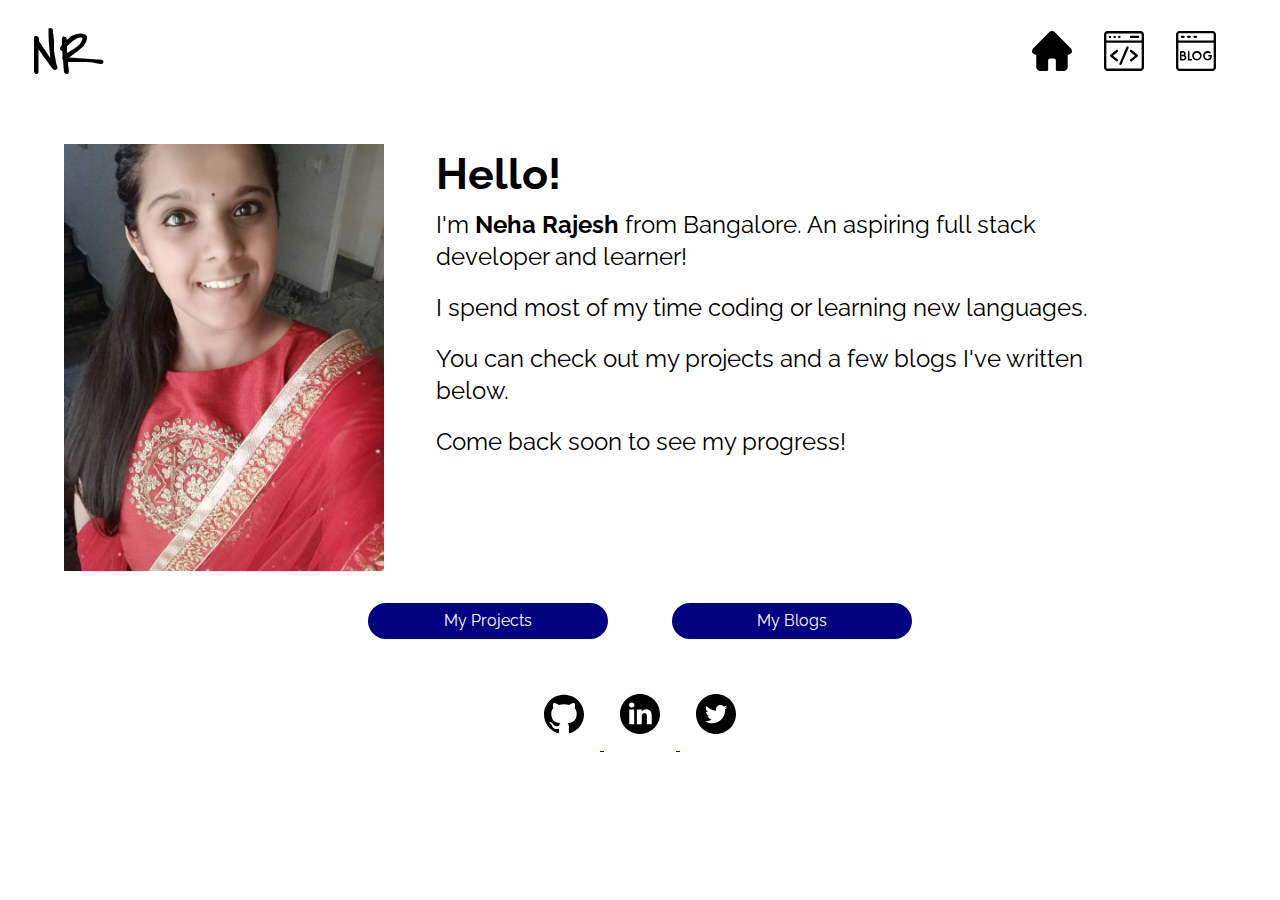
<file: index.html>
<!DOCTYPE html>
<html lang="en">
  <head>
    <meta charset="UTF-8" />
    <meta name="viewport" content="width=device-width, initial-scale=1.0" />
    <title>Home | Neha</title>
    <link rel="stylesheet" href="/styles.css" />
  </head>
  <body>
    <nav>
      <div class="brandname">NR</div>
        <div class="container-nav">
          <a class="nav-icon-tag" href="/">
            <img class="nav-icon" src="images/icons/home-filled.svg"/>
          </a>
          <a class="nav-icon-tag" href="/projects.html">
            <img class="nav-icon" src="images/icons/projects-unfilled.svg"/>
          </a>
          <a class="nav-icon-tag" href="/blogs.html">
            <img class="nav-icon" src="images/icons/blog-unfilled.svg"/>
          </a>
        </div>
    </nav>

    <section>
      <div class="container-horizontal margin-1 padding-1">
        <img class="img-about-me" src="/images/neha.jpg" />
          <div class="section-text">
            <p class="font-bold font-large">Hello!</p>
            <p>
              I'm <span class="font-bold">Neha Rajesh</span> from
              Bangalore. An aspiring full stack developer and learner!
            </p>
            <p>I spend most of my time coding or learning new languages.</p>
            <p>You can check out my projects and a few blogs I've written below.</p>
            <p>Come back soon to see my progress!</p>

            <!-- Add a contact form soon! -->
            <!-- <div>Hire Me!</div>  -->
          </div>
      </div>
    </section>

    <div class="container-horizontal container-links">
      <div class="container-link"><a href="/projects.html">My Projects</a></div>
      <div class="container-link"><a href="/blogs.html">My Blogs</a></div>
    </div>

    <footer>
      <div>
        <a class="nav-icon-tag" href="https://github.com/neharajesh">
          <img class="nav-icon" src="images/icons/github.svg"/>
        </a>
        <a class="nav-icon-tag" href="https://www.linkedin.com/in/neha-rajesh-a95343122/">
          <img class="nav-icon" src="images/icons/linkedin.svg"/>
        </a>
        <a class="nav-icon-tag" href="https://www.twitter.com/nehkochann/">
          <img class="nav-icon" src="images/icons/twitter.svg"/>
        </a>
      </div>
    </footer>
  </body>
</html>
</file>
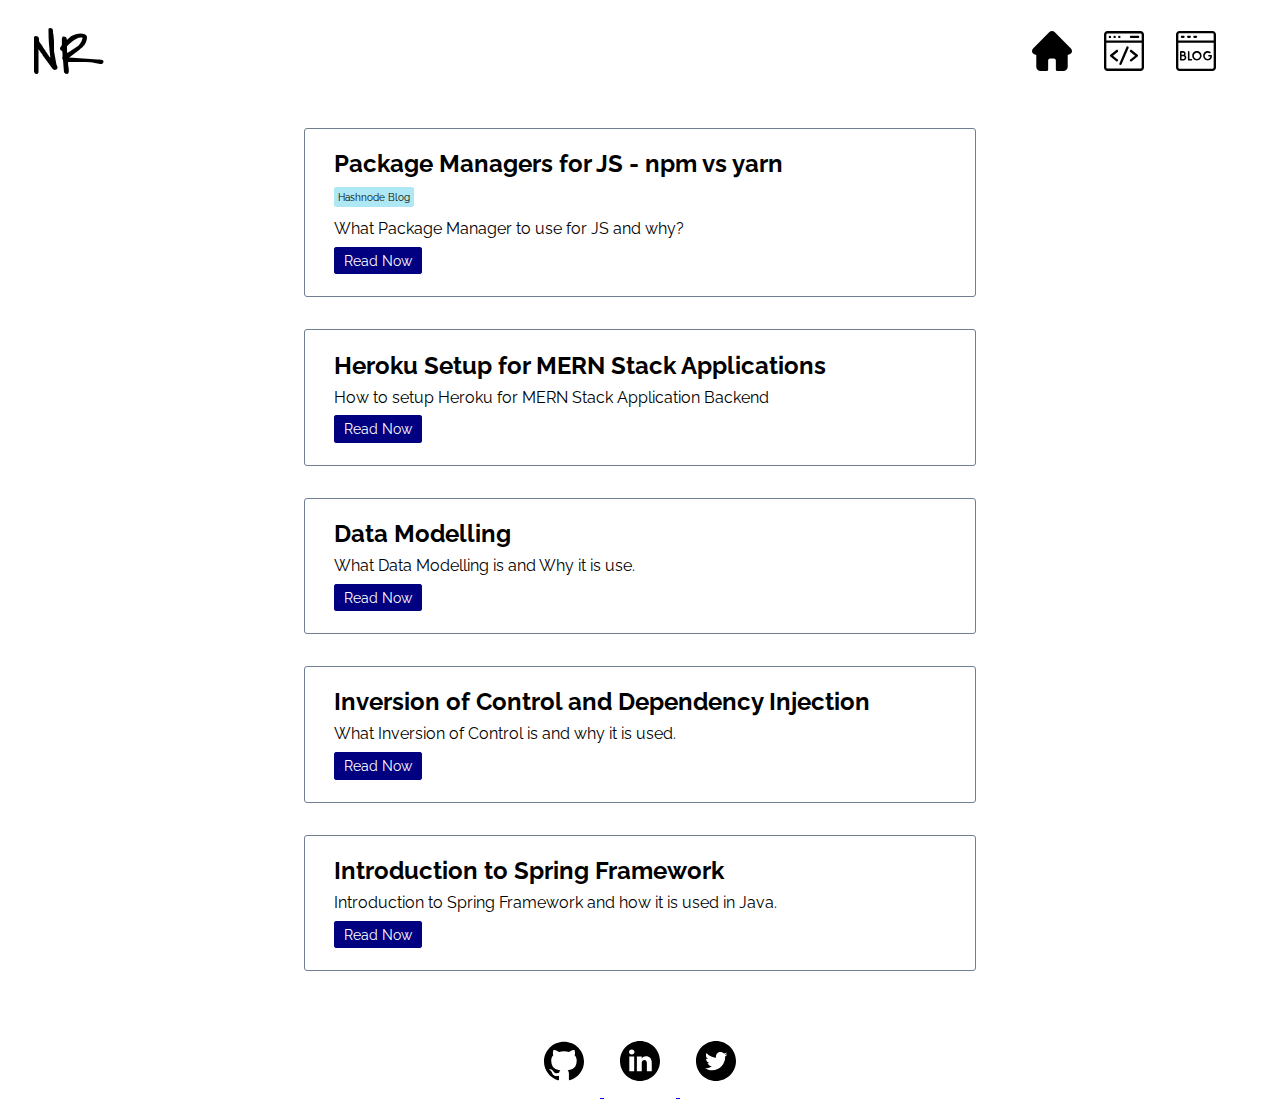
<file: blogs.html>
<!DOCTYPE html>
<html lang="en">
<head>
    <meta charset="UTF-8">
    <meta name="viewport" content="width=device-width, initial-scale=1.0">
    <title>Blogs | Neha</title>
    <link rel="shortcut icon" type="image/jpg" href="/images/favicon.ico"/>
    <link rel="stylesheet" href="/styles.css">
</head>
<body>
    <nav>
      <div class="brandname">NR</div>
        <div class="container-nav">
          <a class="nav-icon-tag" href="/">
            <img class="nav-icon" src="images/icons/home-filled.svg"/>
          </a>
          <a class="nav-icon-tag" href="/projects.html">
            <img class="nav-icon" src="images/icons/projects-unfilled.svg"/>
          </a>
          <a class="nav-icon-tag" href="/blogs.html">
            <img class="nav-icon" src="images/icons/blog-unfilled.svg"/>
          </a>
        </div>
    </nav>
    <div class="container-page">
        <div class="container-content">
            <h2>Package Managers for JS - npm vs yarn</h2>
            <div>
                <span class="project-badge">Hashnode Blog</span>
            </div>
            <div class="container container-center">
                <p> What Package Manager to use for JS and why? </p> 
                <a href="https://neharajesh.hashnode.dev/package-managers-for-js-npm-vs-yarn" class="button-primary">Read Now</a>
            </div>
          </div>
        <div class="container-content">
            <h2>Heroku Setup for MERN Stack Applications</h2>
            <div class="container container-center">
                <p> How to setup Heroku for MERN Stack Application Backend </p> 
                <a href="/articles/HerokuSetup.html" class="button-primary">Read Now</a>
            </div>
          </div>
          <div class="container-content">
            <h2>Data Modelling</h2>
            <div class="container container-center">
                <p> What Data Modelling is and Why it is use. </p> 
                <a href="/articles/DataModelling.html" class="button-primary">Read Now</a>
            </div>
          </div>
          <div class="container-content">
            <h2>Inversion of Control and Dependency Injection</h2>
            <div class="container container-center">
                <p> What Inversion of Control is and why it is used. </p>
                <a href="/articles/Second_DIandIoC.html" class="button-primary">Read Now</a>
            </div>
          </div>
        <div class="container-content">
            <h2>Introduction to Spring Framework</h2>
            <div class="container container-center">
                <p> Introduction to Spring Framework and how it is used in Java. </p> 
                <a href="/articles/First_IntroToSF.html" class="button-primary">Read Now</a>
            </div>
      </div> 
    <footer>
      <div>
        <a class="nav-icon-tag" href="https://github.com/neharajesh">
          <img class="nav-icon" src="images/icons/github.svg"/>
        </a>
        <a class="nav-icon-tag" href="https://www.linkedin.com/in/neha-rajesh-a95343122/">
          <img class="nav-icon" src="images/icons/linkedin.svg"/>
        </a>
        <a class="nav-icon-tag" href="https://www.twitter.com/nehkochann/">
          <img class="nav-icon" src="images/icons/twitter.svg"/>
        </a>
      </div>
    </footer>
  </body>
</html>
</file>
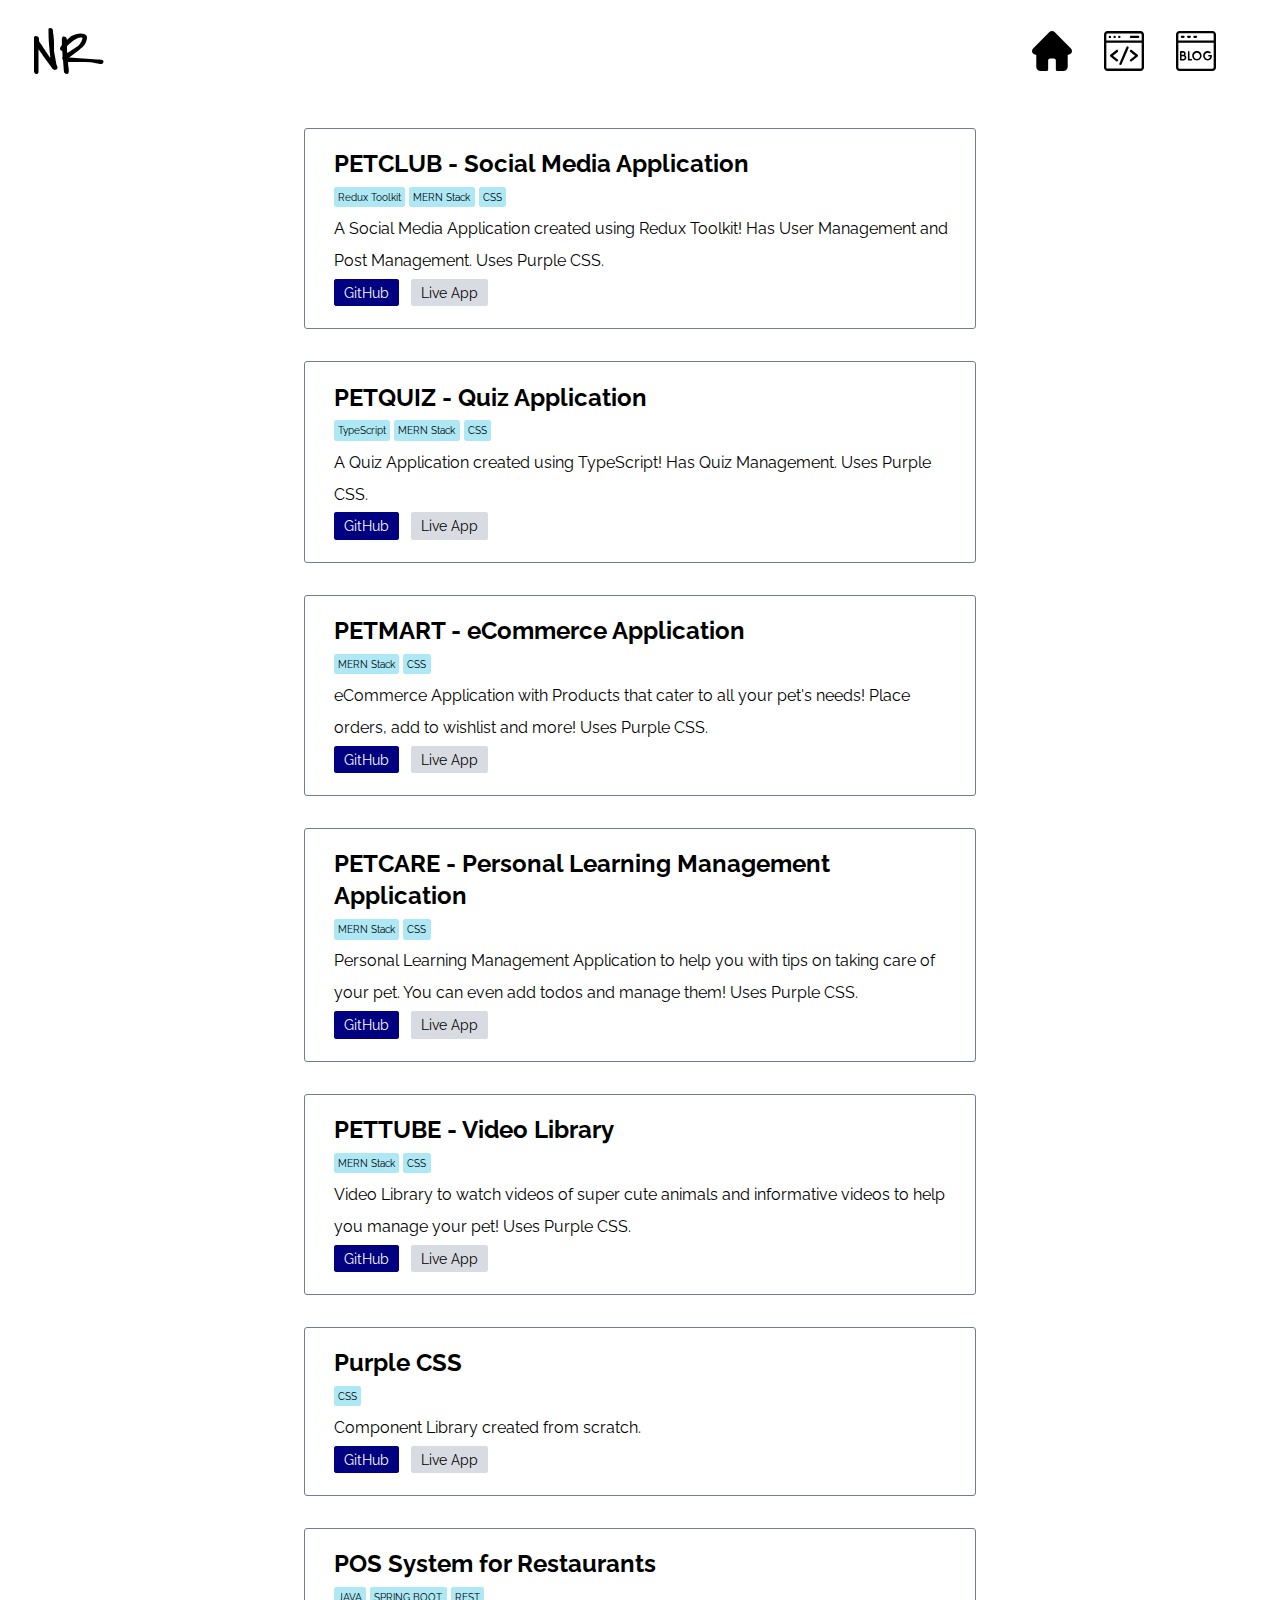
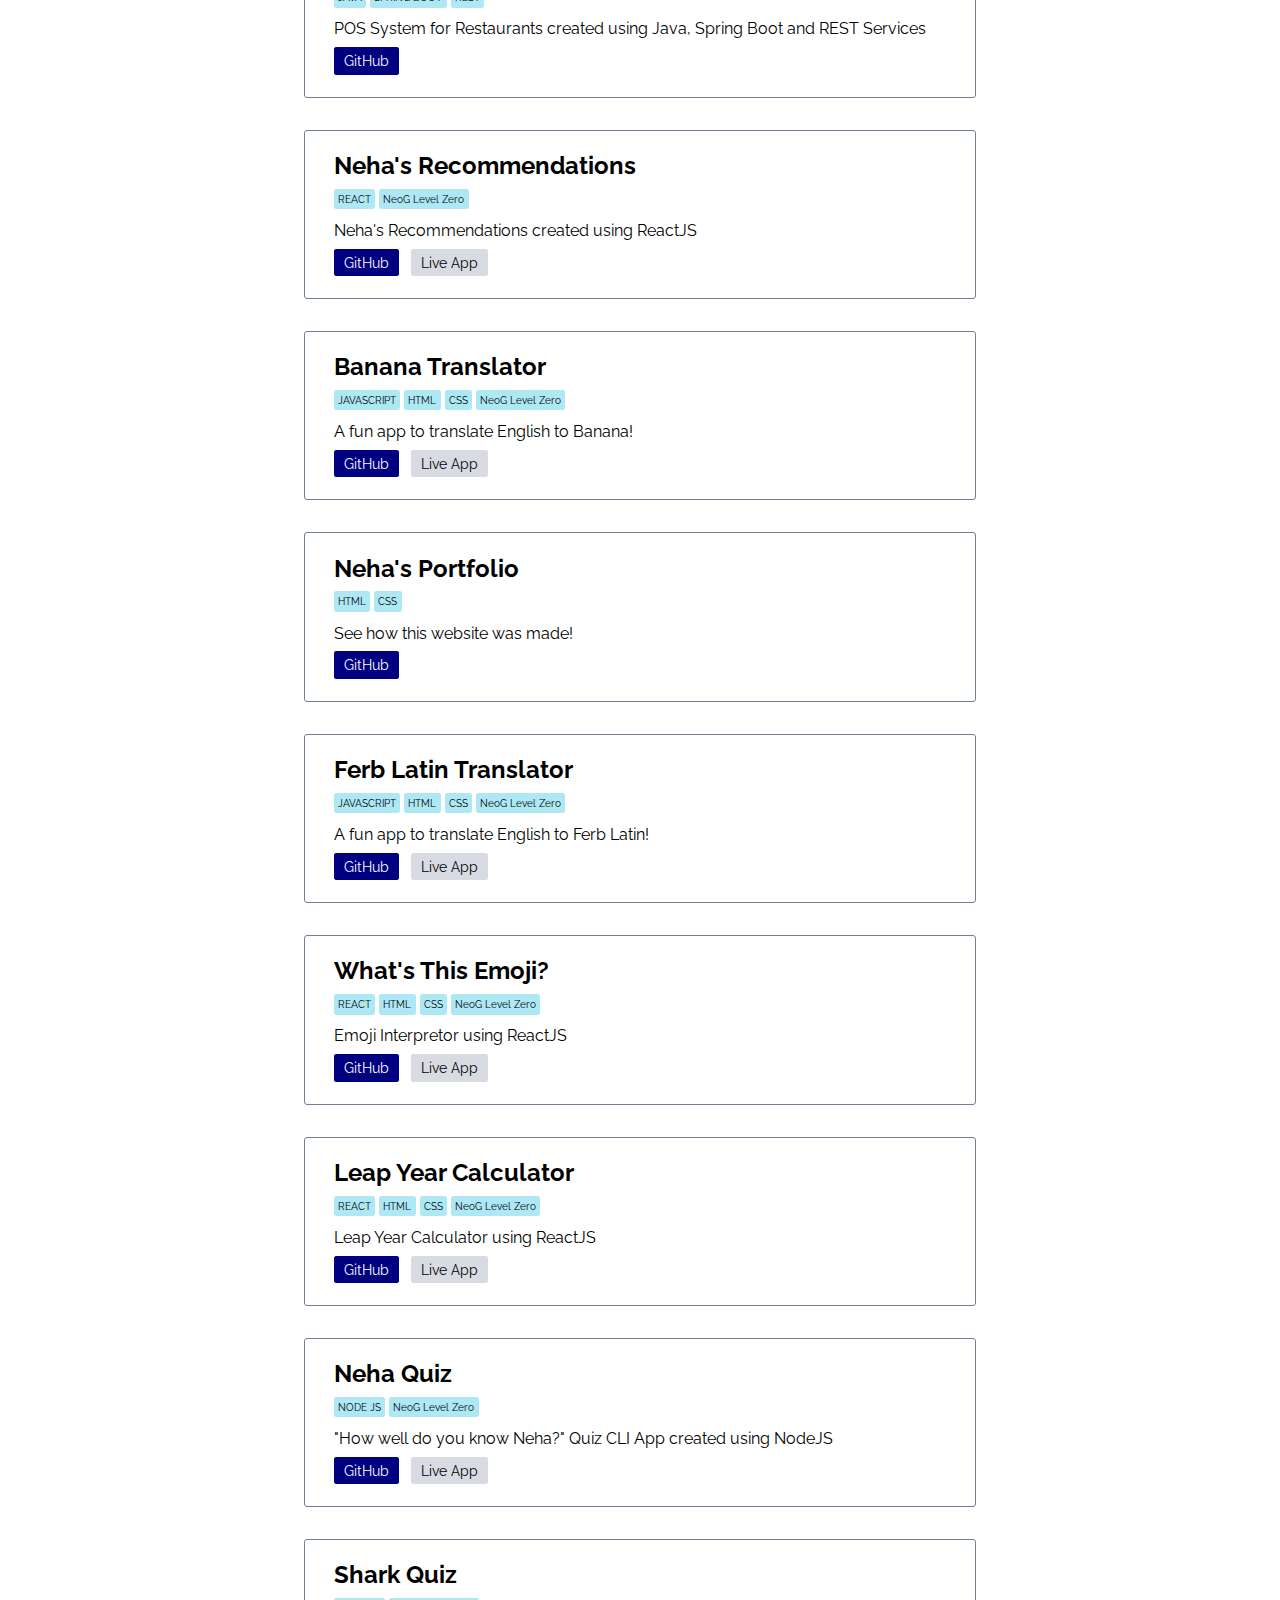
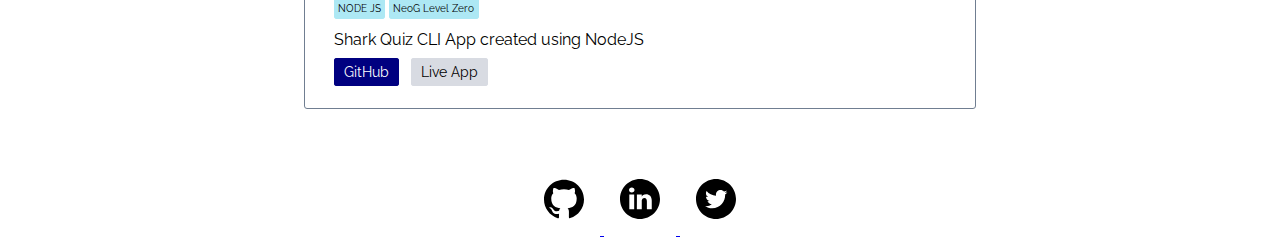
<file: projects.html>
<!DOCTYPE html>
<html lang="en">
<head>
    <meta charset="UTF-8">
    <meta name="viewport" content="width=device-width, initial-scale=1.0">
    <title>Projects | Neha</title>
    <link rel="shortcut icon" type="image/jpg" href="/images/favicon.ico"/>
    <link rel="stylesheet" href="/styles.css">
</head>
<body>
    <nav>
        <div class="brandname">NR</div>
          <div class="container-nav">
            <a class="nav-icon-tag" href="/">
              <img class="nav-icon" src="images/icons/home-filled.svg"/>
            </a>
            <a class="nav-icon-tag" href="/projects.html">
              <img class="nav-icon" src="images/icons/projects-unfilled.svg"/>
            </a>
            <a class="nav-icon-tag" href="/blogs.html">
              <img class="nav-icon" src="images/icons/blog-unfilled.svg"/>
            </a>
        </div>
    </nav>
    <div class="container-page">
        <div class="container-content">
            <h2>PETCLUB - Social Media Application</h2>
            <div>
                <span class="project-badge">Redux Toolkit</span>
                <span class="project-badge">MERN Stack</span>
                <span class="project-badge">CSS</span>
            </div>
            <p> A Social Media Application created using Redux Toolkit! Has User Management and Post Management. Uses Purple CSS. </p>
            <a href="https://github.com/neharajesh/petquiz-client/tree/dev" class="button-primary">GitHub</a>
            <a href="https://petclub-neharajesh.netlify.app/" class="button-secondary">Live App</a>
        </div>
        <div class="container-content">
            <h2>PETQUIZ - Quiz Application</h2>
            <div>
                <span class="project-badge">TypeScript</span>
                <span class="project-badge">MERN Stack</span>
                <span class="project-badge">CSS</span>
            </div>
            <p> A Quiz Application created using TypeScript! Has Quiz Management. Uses Purple CSS. </p>
            <a href="https://github.com/neharajesh/petquiz-client/tree/dev" class="button-primary">GitHub</a>
            <a href="https://petquiz-neharajesh.netlify.app/" class="button-secondary">Live App</a>
        </div>
        <div class="container-content">
            <h2>PETMART - eCommerce Application</h2>
            <div>
                <span class="project-badge">MERN Stack</span>
                <span class="project-badge">CSS</span>
            </div>
            <p> eCommerce Application with Products that cater to all your pet's needs! Place orders, add to wishlist and more! Uses Purple CSS. </p>
            <a href="https://github.com/neharajesh/ecom-app-1.0/tree/dev" class="button-primary">GitHub</a>
            <a href="https://petmart-neharajesh.netlify.app/" class="button-secondary">Live App</a>
        </div>
        <div class="container-content">
            <h2>PETCARE - Personal Learning Management Application</h2>
            <div>
                <span class="project-badge">MERN Stack</span>
                <span class="project-badge">CSS</span>
            </div>
            <p> Personal Learning Management Application to help you with tips on taking care of your pet. You can even add todos and manage them! Uses Purple CSS. </p>
            <a href="https://github.com/neharajesh/petcare-plm-frontend/tree/dev" class="button-primary">GitHub</a>
            <a href="https://petcare-neharajesh.netlify.app/" class="button-secondary">Live App</a>
        </div>
        <div class="container-content">
            <h2>PETTUBE - Video Library</h2>
            <div>
                <span class="project-badge">MERN Stack</span>
                <span class="project-badge">CSS</span>
            </div>
            <p> Video Library to watch videos of super cute animals and informative videos to help you manage your pet! Uses Purple CSS. </p>
            <a href="https://github.com/neharajesh/video-library/tree/dev" class="button-primary">GitHub</a>
            <a href="https://pettube-neharajesh.netlify.app/" class="button-secondary">Live App</a>
        </div>
        <div class="container-content">
            <h2>Purple CSS</h2>
            <div>
                <span class="project-badge">CSS</span>
            </div>
            <p>Component Library created from scratch.</p>
            <a href="https://github.com/neharajesh/purplecss" class="button-primary">GitHub</a>
            <a href="https://purplecss.netlify.app/" class="button-secondary">Live App</a>
        </div>
        <div class="container-content">
            <h2>POS System for Restaurants</h2>
            <div>
                <span class="project-badge">JAVA</span>
                <span class="project-badge">SPRING BOOT</span>
                <span class="project-badge">REST</span>
            </div>
            <p>POS System for Restaurants created using Java, Spring Boot and REST Services</p>
            <a href="https://github.com/neharajesh/POS-Assist" class="button-primary">GitHub</a>
        </div>
        <div class="container-content">
            <h2>Neha's Recommendations</h2>
            <div>
                <span class="project-badge">REACT</span>
                <span class="project-badge">NeoG Level Zero</span>
            </div>
            <p>Neha's Recommendations created using ReactJS</p>
            <a href="https://github.com/neharajesh/neha-recommends" class="button-primary">GitHub</a>
            <a href="https://qyp4x.csb.app/" class="button-secondary">Live App</a>
        </div>
        <div class="container-content">
            <h2>Banana Translator</h2>
            <div>
                <span class="project-badge">JAVASCRIPT</span>
                <span class="project-badge">HTML</span>
                <span class="project-badge">CSS</span>
                <span class="project-badge">NeoG Level Zero</span>
            </div>
            <p>A fun app to translate English to Banana!</p>
            <a href="https://github.com/neharajesh/banana-translator" class="button-primary">GitHub</a>
            <a href="https://neha-banana-translator.netlify.app/" class="button-secondary">Live App</a>
        </div>
        <div class="container-content">
            <h2>Neha's Portfolio</h2>
            <div>
                <span class="project-badge">HTML</span>
                <span class="project-badge">CSS</span>
            </div>
            <p>See how this website was made!</p>
            <a href="https://github.com/neharajesh/neha-portfolio" class="button-primary">GitHub</a>
        </div>
        <div class="container-content">
            <h2>Ferb Latin Translator</h2>
            <div>
                <span class="project-badge">JAVASCRIPT</span>
                <span class="project-badge">HTML</span>
                <span class="project-badge">CSS</span>
                <span class="project-badge">NeoG Level Zero</span>
            </div>
            <p>A fun app to translate English to Ferb Latin!</p>
            <a href="https://github.com/neharajesh/ferblatin-translator" class="button-primary">GitHub</a>
            <a href="https://neha-ferblatin-translator.netlify.app/" class="button-secondary">Live App</a>
        </div>
        <div class="container-content">
            <h2>What's This Emoji?</h2>
            <div>
                <span class="project-badge">REACT</span>
                <span class="project-badge">HTML</span>
                <span class="project-badge">CSS</span>
                <span class="project-badge">NeoG Level Zero</span>
            </div>
            <p>Emoji Interpretor using ReactJS</p>
            <a href="https://github.com/neharajesh/whats-this-emoji" class="button-primary">GitHub</a>
            <a href="https://ygte9.csb.app/" class="button-secondary">Live App</a>
        </div>
        <div class="container-content">
            <h2>Leap Year Calculator</h2>
            <div>
                <span class="project-badge">REACT</span>
                <span class="project-badge">HTML</span>
                <span class="project-badge">CSS</span>
                <span class="project-badge">NeoG Level Zero</span>
            </div>
            <p>Leap Year Calculator using ReactJS</p>
            <a href="https://github.com/neharajesh/leap-year-react" class="button-primary">GitHub</a>
            <a href="https://4mvb5.csb.app/" class="button-secondary">Live App</a>
        </div>
        <div class="container-content">
            <h2>Neha Quiz</h2>
            <div>
                <span class="project-badge">NODE JS</span>
                <span class="project-badge">NeoG Level Zero</span>
            </div>
            <p>"How well do you know Neha?" Quiz CLI App created using NodeJS</p>
            <a href="https://github.com/neharajesh/neha-quiz" class="button-primary">GitHub</a>
            <a href="https://repl.it/@NehaRajesh/neha-quiz?lite=1&outputonly=1" class="button-secondary">Live App</a>
        </div>
        <div class="container-content">
            <h2>Shark Quiz</h2>
            <div>
                <span class="project-badge">NODE JS</span>
                <span class="project-badge">NeoG Level Zero</span>
            </div>
            <p>Shark Quiz CLI App created using NodeJS</p>
            <a href="https://github.com/neharajesh/SharkQuiz" class="button-primary">GitHub</a>
            <a href="https://repl.it/@NehaRajesh/SharkQuiz?lite=1&outputonly=1" class="button-secondary">Live App</a>
        </div>
    </div>

    <footer>
        <div>
            <a class="nav-icon-tag" href="https://github.com/neharajesh">
            <img class="nav-icon" src="images/icons/github.svg"/>
            </a>
            <a class="nav-icon-tag" href="https://www.linkedin.com/in/neha-rajesh-a95343122/">
            <img class="nav-icon" src="images/icons/linkedin.svg"/>
            </a>
            <a class="nav-icon-tag" href="https://www.twitter.com/nehkochann/">
            <img class="nav-icon" src="images/icons/twitter.svg"/>
            </a>
        </div>
    </footer>
</body>
</html>
</file>
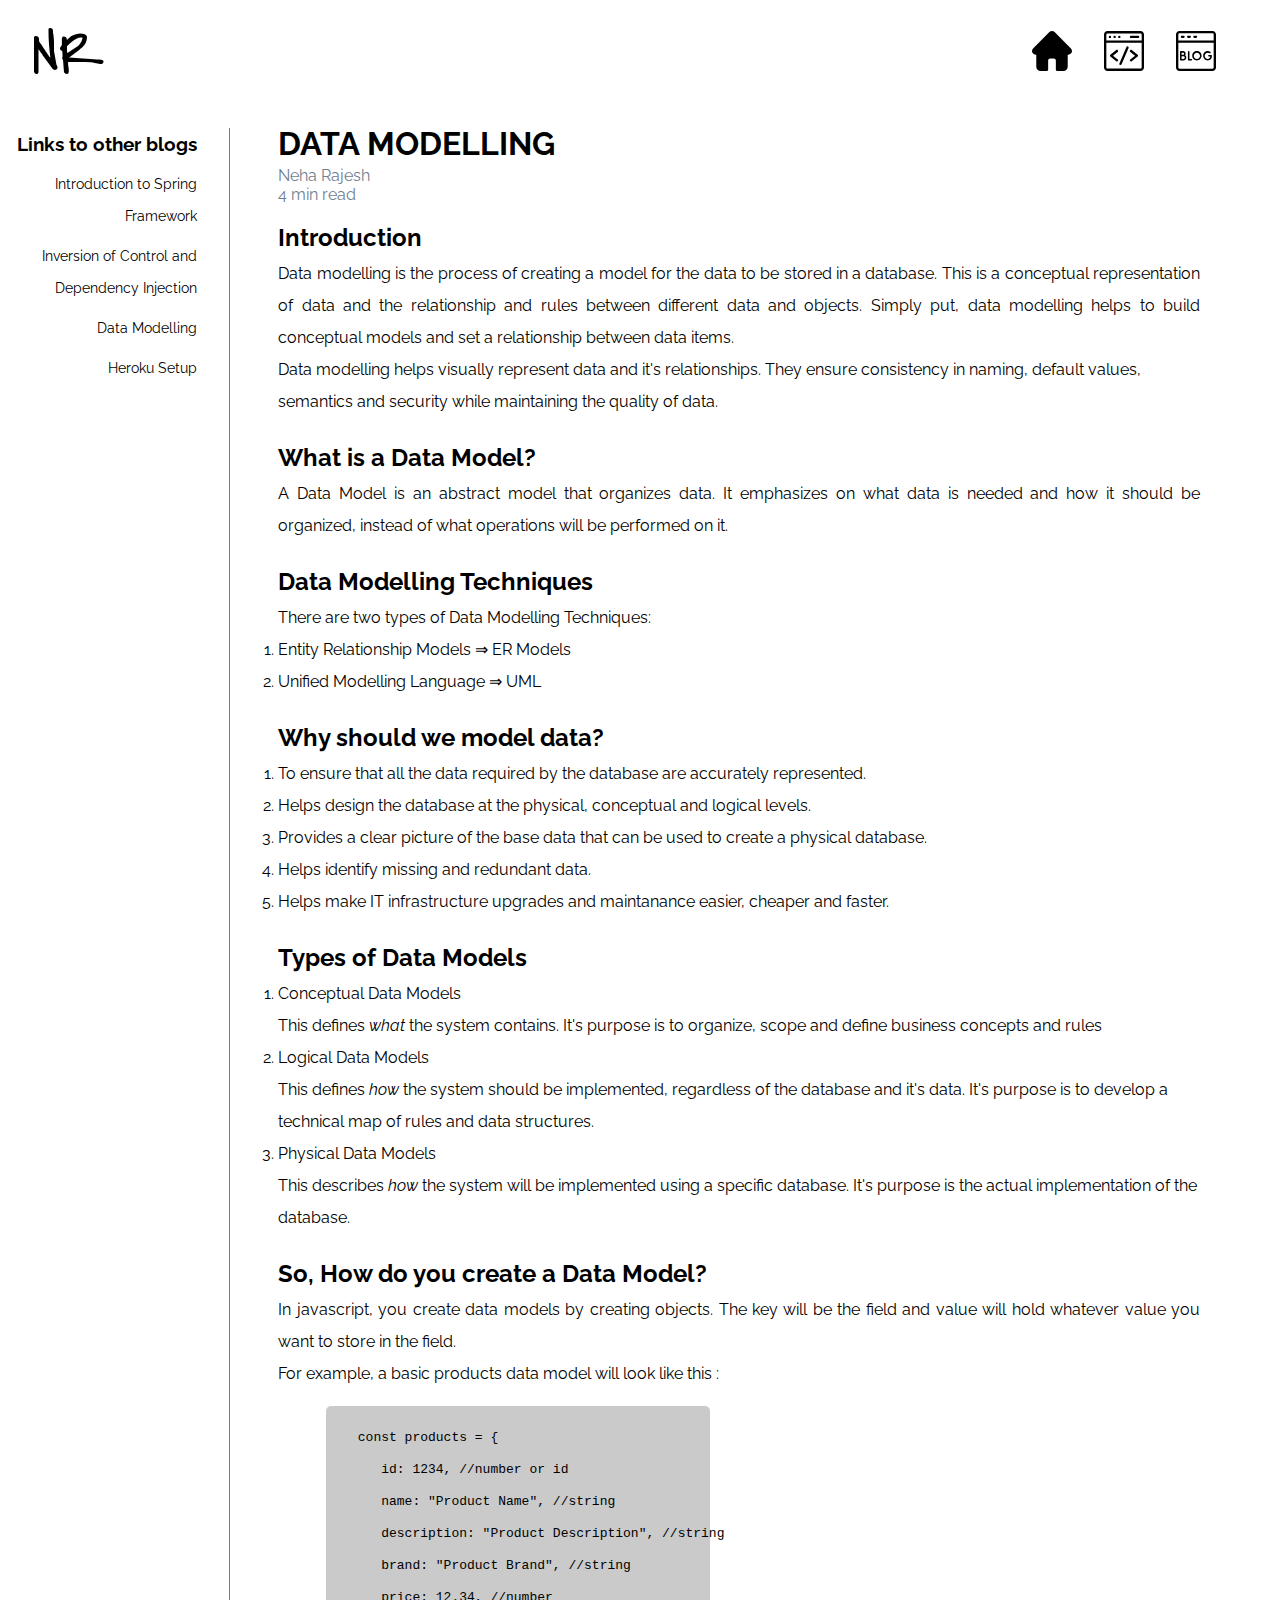
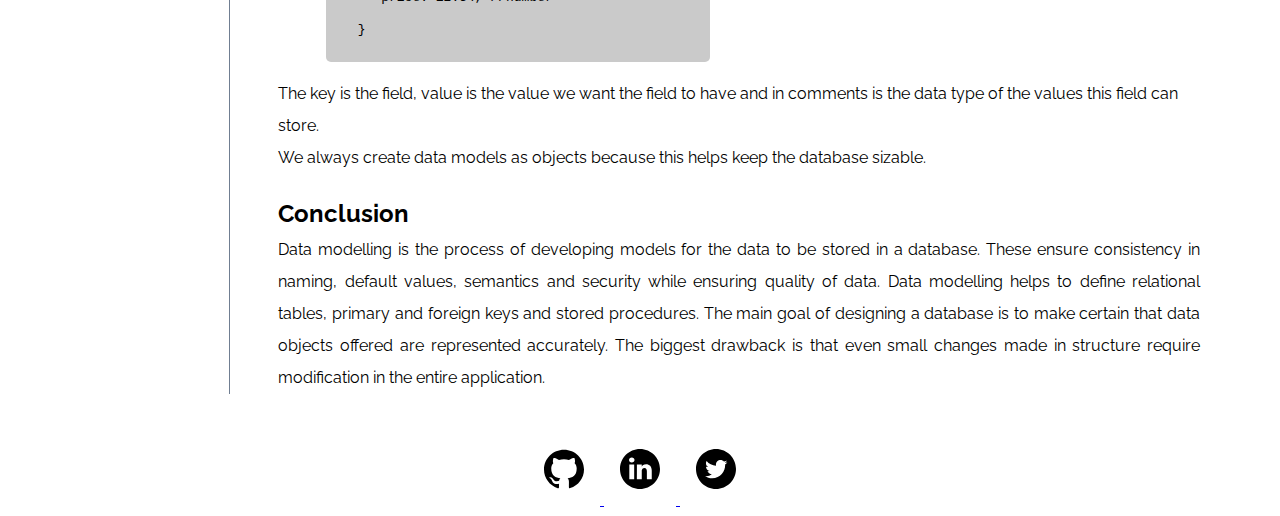
<file: articles/DataModelling.html>
<!DOCTYPE html>
<html lang="en">
<head>
    <meta charset="UTF-8">
    <meta name="viewport" content="width=device-width, initial-scale=1.0">
    <title>Blog | Neha</title>
    <link rel="shortcut icon" type="image/jpg" href="/images/favicon.ico"/>
    <link rel="stylesheet" href="../styles.css">
</head>
<body>
    <nav>
        <div class="brandname">NR</div>
          <div class="container-nav">
            <a class="nav-icon-tag" href="/">
              <img class="nav-icon" src="../images/icons/home-filled.svg"/>
            </a>
            <a class="nav-icon-tag" href="/projects.html">
              <img class="nav-icon" src="../images/icons/projects-unfilled.svg"/>
            </a>
            <a class="nav-icon-tag" href="/blogs.html">
              <img class="nav-icon" src="../images/icons/blog-unfilled.svg"/>
            </a>
        </div>
    </nav>

    <div class="container-blogpage">
        <div class="sidebar">
            <h3>Links to other blogs</h3>
            <div>
                <li> <a class="sidebar-link" href="First_IntroToSF.html">Introduction to Spring Framework</a> </li>
                <li> <a class="sidebar-link" href="Second_DIandIoC.html">Inversion of Control and Dependency Injection</a> </li>
                <li> <a class="sidebar-link" href="DataModelling.html">Data Modelling</a> </li>
                <li> <a class="sidebar-link" href="HerokuSetup.html">Heroku Setup</a> </li>
            </div>
        </div>
        <div class="blogpart">
            <p class="blog-title">DATA MODELLING</p>
            <p class="blog-stats">Neha Rajesh</p>
            <p class="blog-stats">4 min read</p>
            <p class="blog-section-title">Introduction</p>
            <p class="blog-section-content">Data modelling is the process of creating a model for the data to be stored in a database. This is a conceptual representation of data and the relationship  and rules between different data and objects. Simply put, data modelling helps to build conceptual models and set a relationship between data items.</p>
            <p>Data modelling helps visually represent data and it's relationships. They ensure consistency in naming, default values, semantics and security while maintaining the quality of data.</p>

            <p class="blog-section-title">What is a Data Model?</p>
            <p class="blog-section-content">A Data Model is an abstract model that organizes data. It emphasizes on what data is needed and how it should be organized, instead of what operations will be performed on it. </p>

            <p class="blog-section-title">Data Modelling Techniques</p>
            <p class="blog-section-content">There are two types of Data Modelling Techniques: 
              <ul>
                <li class="blog-list-numbered">Entity Relationship Models ⇒ ER Models</li>
                <li class="blog-list-numbered">Unified Modelling Language ⇒ UML</li>
              </ul>
            </p>

            <p class="blog-section-title">Why should we model data?</p>
            <p class="blog-section-content">
              <ul>
                <li class="blog-list-numbered">To ensure that all the data required by the database are accurately represented. </li>
                <li class="blog-list-numbered">Helps design the database at the physical, conceptual and logical levels.</li>
                <li class="blog-list-numbered">Provides a clear picture of the base data that can be used to create a physical database.</li>
                <li class="blog-list-numbered">Helps identify missing and redundant data.</li>
                <li class="blog-list-numbered">Helps make IT infrastructure upgrades and maintanance easier, cheaper and faster.</li>
              </ul>
            </p>

            <p class="blog-section-title">Types of Data Models</p>
            <p class="blog-section-content">
              <ul>
                <li class="blog-list-numbered">Conceptual Data Models
                  <p>This defines <em>what</em> the system contains. It's purpose is to organize, scope and define business concepts and rules</p>
                </li>
                <li class="blog-list-numbered">Logical Data Models
                  <p>This defines <em>how</em> the system should be implemented, regardless of the database and it's data. It's purpose is to develop a technical map of rules and data structures.</p>
                </li>
                <li class="blog-list-numbered">Physical Data Models
                  <p>This describes <em>how</em> the system will be implemented using a specific database. It's purpose is the actual implementation of the database.</p>
                </li>
              </ul>
            </p>

            <p class="blog-section-title">So, How do you create a Data Model?</p>
            <p class="blog-section-content">In javascript, you create data models by creating objects. The key will be the field and value will hold whatever value you want to store in the field. </p>
            <p>For example, a basic products data model will look like this :</p>
            <pre><code>   const products = {
      id: 1234, //number or id
      name: "Product Name", //string
      description: "Product Description", //string
      brand: "Product Brand", //string
      price: 12.34, //number
   }</code></pre>
            <p>The key is the field, value is the value we want the field to have and in comments is the data type of the values this field can store.</p>
            <p>We always create data models as objects because this helps keep the database sizable. </p>

            <p class="blog-section-title">Conclusion</p>
            <p class="blog-section-content">Data modelling is the process of developing models for the data to be stored in a database. These ensure consistency in naming, default values, semantics and security while ensuring quality of data. Data modelling helps to define relational tables, primary and foreign keys and stored procedures. The main goal of designing a database is to make certain that data objects offered are represented accurately. The biggest drawback is that even small changes made in structure require modification in the entire application.</p>
        </div>
    </div>


    <footer>
        <div>
          <a class="nav-icon-tag" href="https://github.com/neharajesh">
            <img class="nav-icon" src="../images/icons/github.svg"/>
          </a>
          <a class="nav-icon-tag" href="https://www.linkedin.com/in/neha-rajesh-a95343122/">
            <img class="nav-icon" src="../images/icons/linkedin.svg"/>
          </a>
          <a class="nav-icon-tag" href="https://www.twitter.com/nehkochann/">
            <img class="nav-icon" src="../images/icons/twitter.svg"/>
          </a>
        </div>
    </footer>
</body>
</html>
</file>
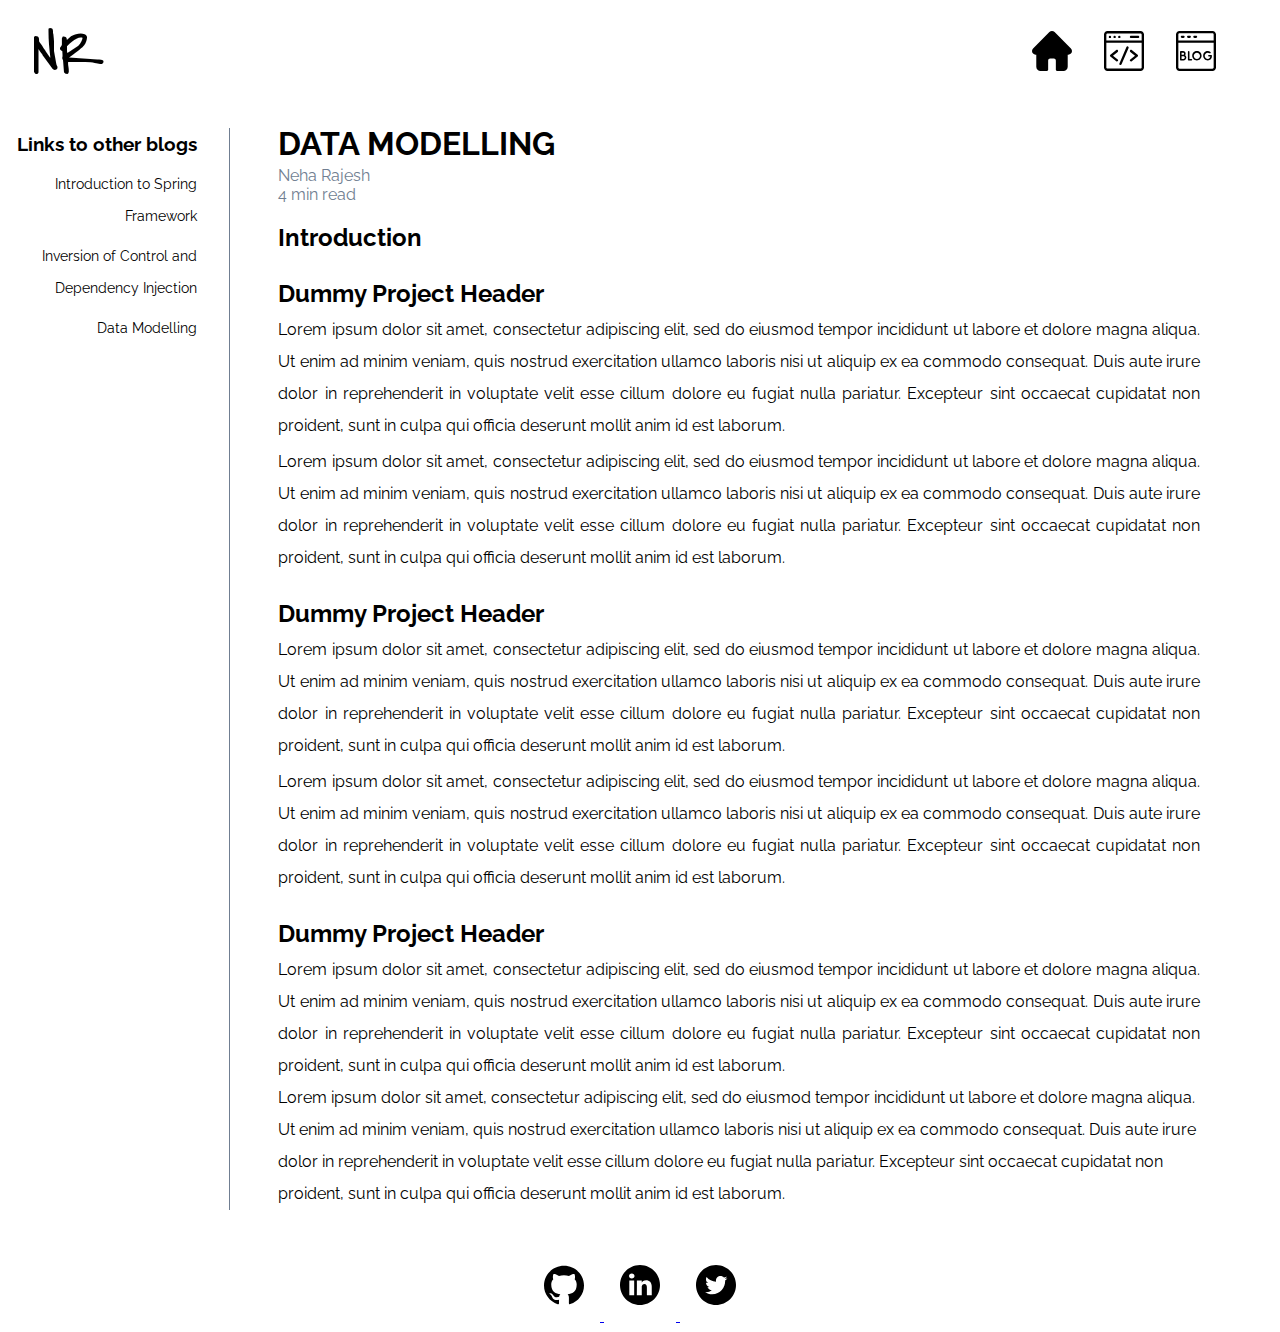
<file: articles/DummyArticle.html>
<!DOCTYPE html>
<html lang="en">
<head>
    <meta charset="UTF-8">
    <meta name="viewport" content="width=device-width, initial-scale=1.0">
    <title>Blog | Neha</title>
    <link rel="shortcut icon" type="image/jpg" href="/images/favicon.ico"/>
    <link rel="stylesheet" href="../styles.css">
</head>
<body>
    <nav>
        <div class="brandname">NR</div>
          <div class="container-nav">
            <a class="nav-icon-tag" href="/">
              <img class="nav-icon" src="../images/icons/home-filled.svg"/>
            </a>
            <a class="nav-icon-tag" href="/projects.html">
              <img class="nav-icon" src="../images/icons/projects-unfilled.svg"/>
            </a>
            <a class="nav-icon-tag" href="/blogs.html">
              <img class="nav-icon" src="../images/icons/blog-unfilled.svg"/>
            </a>
        </div>
    </nav>

    <div class="container-blogpage">
        <div class="sidebar">
            <h3>Links to other blogs</h3>
            <div>
                <li> <a class="sidebar-link" href="First_IntroToSF.html">Introduction to Spring Framework</a> </li>
                <li> <a class="sidebar-link" href="Second_DIandIoC.html">Inversion of Control and Dependency Injection</a> </li>
                <li> <a class="sidebar-link" href="DataModelling.html">Data Modelling</a> </li>
            </div>
        </div>
        <div class="blogpart">
          <p class="blog-title">DATA MODELLING</p>
            <p class="blog-stats">Neha Rajesh</p>
            <p class="blog-stats">4 min read</p>
            <p class="blog-section-title">Introduction</p>
            <p class="blog-section-title">Dummy Project Header</p>
            <p class="blog-section-content">Lorem ipsum dolor sit amet, consectetur adipiscing elit, sed do eiusmod tempor incididunt ut labore et dolore magna aliqua. Ut enim ad minim veniam, quis nostrud exercitation ullamco laboris nisi ut aliquip ex ea commodo consequat. Duis aute irure dolor in reprehenderit in voluptate velit esse cillum dolore eu fugiat nulla pariatur. Excepteur sint occaecat cupidatat non proident, sunt in culpa qui officia deserunt mollit anim id est laborum.</p>

            <p class="blog-section-content">Lorem ipsum dolor sit amet, consectetur adipiscing elit, sed do eiusmod tempor incididunt ut labore et dolore magna aliqua. Ut enim ad minim veniam, quis nostrud exercitation ullamco laboris nisi ut aliquip ex ea commodo consequat. Duis aute irure dolor in reprehenderit in voluptate velit esse cillum dolore eu fugiat nulla pariatur. Excepteur sint occaecat cupidatat non proident, sunt in culpa qui officia deserunt mollit anim id est laborum.</p>

            <p class="blog-section-title">Dummy Project Header</p>
            <p class="blog-section-content">Lorem ipsum dolor sit amet, consectetur adipiscing elit, sed do eiusmod tempor incididunt ut labore et dolore magna aliqua. Ut enim ad minim veniam, quis nostrud exercitation ullamco laboris nisi ut aliquip ex ea commodo consequat. Duis aute irure dolor in reprehenderit in voluptate velit esse cillum dolore eu fugiat nulla pariatur. Excepteur sint occaecat cupidatat non proident, sunt in culpa qui officia deserunt mollit anim id est laborum.</p>

            <p class="blog-section-content">Lorem ipsum dolor sit amet, consectetur adipiscing elit, sed do eiusmod tempor incididunt ut labore et dolore magna aliqua. Ut enim ad minim veniam, quis nostrud exercitation ullamco laboris nisi ut aliquip ex ea commodo consequat. Duis aute irure dolor in reprehenderit in voluptate velit esse cillum dolore eu fugiat nulla pariatur. Excepteur sint occaecat cupidatat non proident, sunt in culpa qui officia deserunt mollit anim id est laborum.</p>

            <p class="blog-section-title">Dummy Project Header</p>
            <p class="blog-section-content">Lorem ipsum dolor sit amet, consectetur adipiscing elit, sed do eiusmod tempor incididunt ut labore et dolore magna aliqua. Ut enim ad minim veniam, quis nostrud exercitation ullamco laboris nisi ut aliquip ex ea commodo consequat. Duis aute irure dolor in reprehenderit in voluptate velit esse cillum dolore eu fugiat nulla pariatur. Excepteur sint occaecat cupidatat non proident, sunt in culpa qui officia deserunt mollit anim id est laborum.</p>

            <p>Lorem ipsum dolor sit amet, consectetur adipiscing elit, sed do eiusmod tempor incididunt ut labore et dolore magna aliqua. Ut enim ad minim veniam, quis nostrud exercitation ullamco laboris nisi ut aliquip ex ea commodo consequat. Duis aute irure dolor in reprehenderit in voluptate velit esse cillum dolore eu fugiat nulla pariatur. Excepteur sint occaecat cupidatat non proident, sunt in culpa qui officia deserunt mollit anim id est laborum.</p>
        </div>
    </div>


    <footer>
        <div>
          <a class="nav-icon-tag" href="https://github.com/neharajesh">
            <img class="nav-icon" src="../images/icons/github.svg"/>
          </a>
          <a class="nav-icon-tag" href="https://www.linkedin.com/in/neha-rajesh-a95343122/">
            <img class="nav-icon" src="../images/icons/linkedin.svg"/>
          </a>
          <a class="nav-icon-tag" href="https://www.twitter.com/nehkochann/">
            <img class="nav-icon" src="../images/icons/twitter.svg"/>
          </a>
        </div>
    </footer>
</body>
</html>
</file>
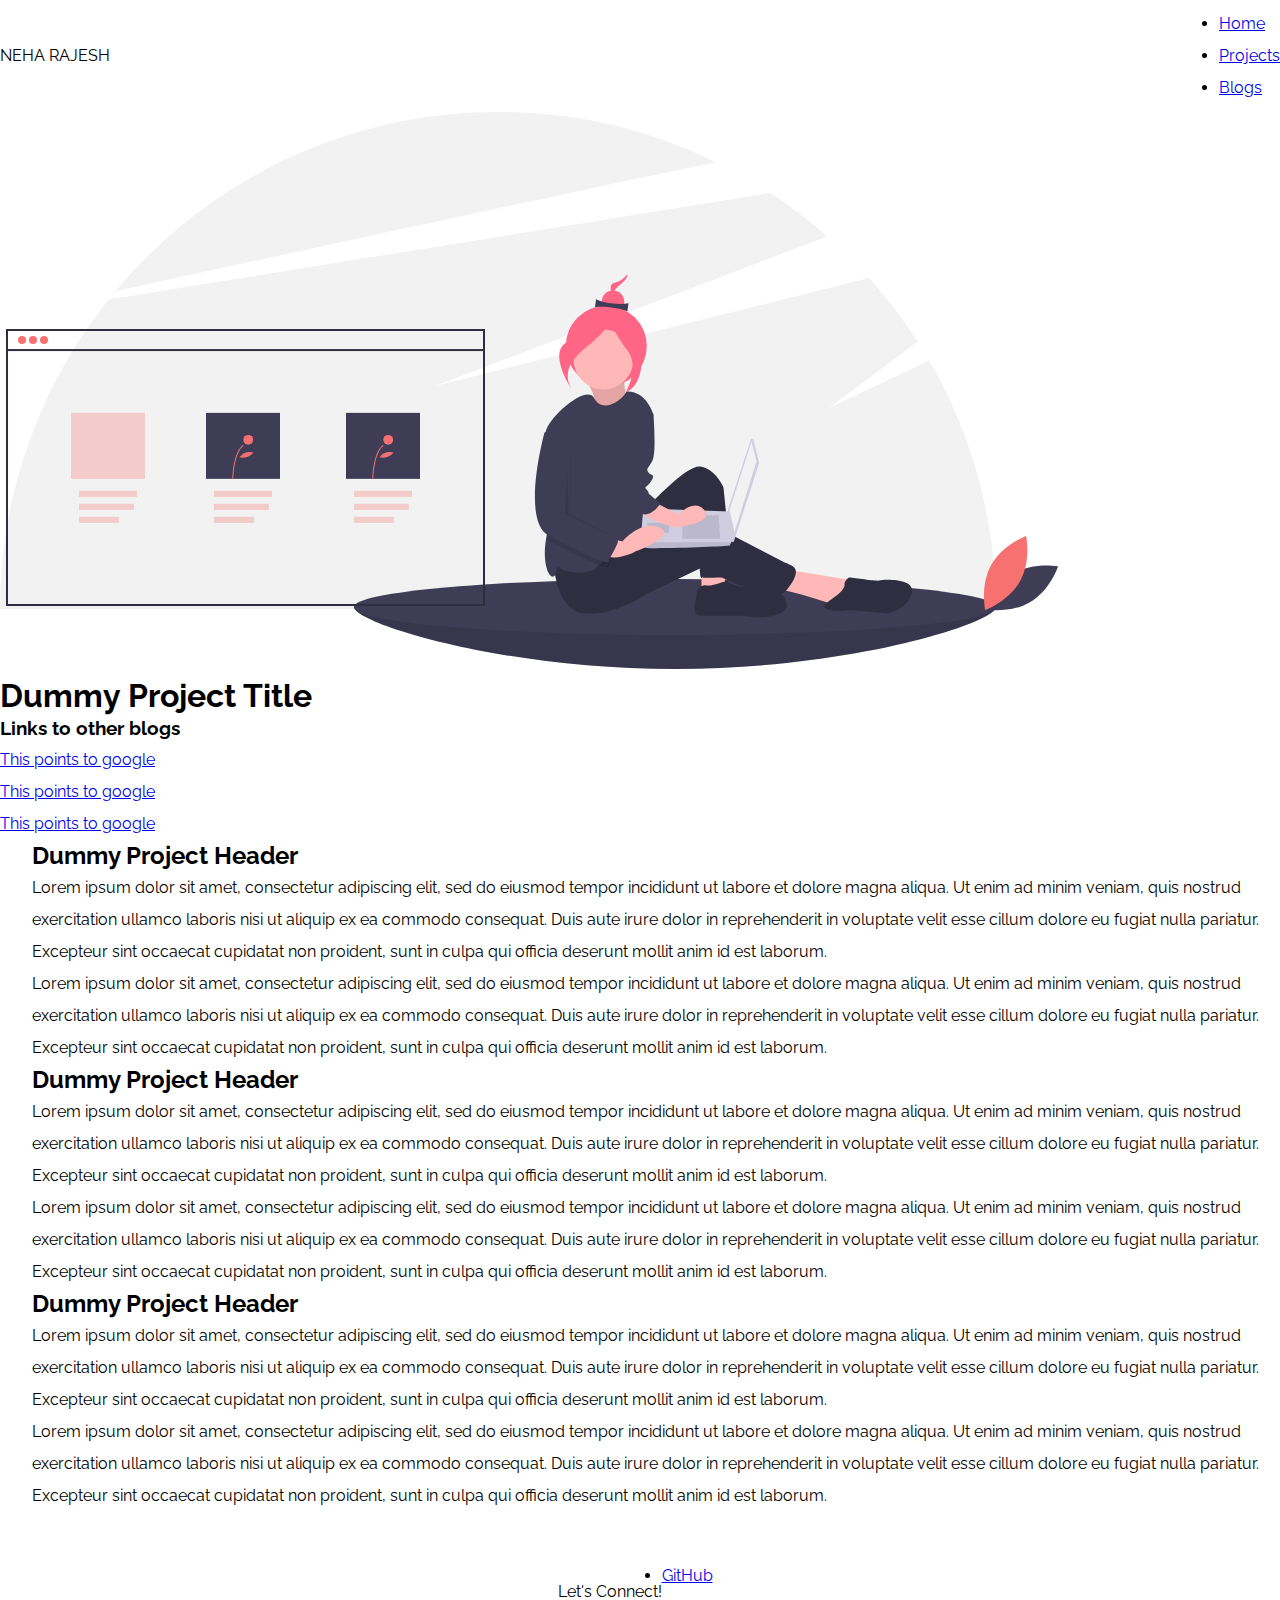
<file: articles/DummyProject.html>
<!DOCTYPE html>
<html lang="en">
<head>
    <meta charset="UTF-8">
    <meta name="viewport" content="width=device-width, initial-scale=1.0">
    <title>Blog | Neha</title>
    <link rel="shortcut icon" type="image/jpg" href="/images/favicon.ico"/>
    <link rel="stylesheet" href="/styles.css">
</head>
<body>
    <nav class="navigation container">
        <div class="nav-brand">NEHA RAJESH</div>
        <ul class="list-no-bullet nav-pills">
            <li class="list-item-inline">
                <a class="link" href="/">Home</a>
            </li>
            <li class="list-item-inline">
                <a class="link" href="/projects.html">Projects</a>
            </li>
            <li class="list-item-inline">
                <a class="link link-active" href="/blogs.html">Blogs</a>
            </li>
        </ul>
    </nav>

    <header class="hero">
        <img class="hero-image" src="/images/webdev.svg"/>
        <h1 class="hero-heading">Dummy Project Title</h1>
    </header>

    <div class="row">
        <div class= "column column-right">
            <h3>Links to other blogs</h3>
            <ol>
                <li> <a href="https://google.com">This points to google</a> </li>
                <li> <a href="https://google.com">This points to google</a> </li>
                <li> <a href="https://google.com">This points to google</a> </li>
            </ol>
        </div>

        <div class="blog-column column-left">
            <section class="blog-post section">
                <div class="container container-blog-text">
                    <h2>Dummy Project Header</h2>
                    <p>Lorem ipsum dolor sit amet, consectetur adipiscing elit, sed do eiusmod tempor incididunt ut labore et dolore magna aliqua. Ut enim ad minim veniam, quis nostrud exercitation ullamco laboris nisi ut aliquip ex ea commodo consequat. Duis aute irure dolor in reprehenderit in voluptate velit esse cillum dolore eu fugiat nulla pariatur. Excepteur sint occaecat cupidatat non proident, sunt in culpa qui officia deserunt mollit anim id est laborum.</p>

                    <p>Lorem ipsum dolor sit amet, consectetur adipiscing elit, sed do eiusmod tempor incididunt ut labore et dolore magna aliqua. Ut enim ad minim veniam, quis nostrud exercitation ullamco laboris nisi ut aliquip ex ea commodo consequat. Duis aute irure dolor in reprehenderit in voluptate velit esse cillum dolore eu fugiat nulla pariatur. Excepteur sint occaecat cupidatat non proident, sunt in culpa qui officia deserunt mollit anim id est laborum.</p>

                    <h2>Dummy Project Header</h2>
                    <p>Lorem ipsum dolor sit amet, consectetur adipiscing elit, sed do eiusmod tempor incididunt ut labore et dolore magna aliqua. Ut enim ad minim veniam, quis nostrud exercitation ullamco laboris nisi ut aliquip ex ea commodo consequat. Duis aute irure dolor in reprehenderit in voluptate velit esse cillum dolore eu fugiat nulla pariatur. Excepteur sint occaecat cupidatat non proident, sunt in culpa qui officia deserunt mollit anim id est laborum.</p>

                    <p>Lorem ipsum dolor sit amet, consectetur adipiscing elit, sed do eiusmod tempor incididunt ut labore et dolore magna aliqua. Ut enim ad minim veniam, quis nostrud exercitation ullamco laboris nisi ut aliquip ex ea commodo consequat. Duis aute irure dolor in reprehenderit in voluptate velit esse cillum dolore eu fugiat nulla pariatur. Excepteur sint occaecat cupidatat non proident, sunt in culpa qui officia deserunt mollit anim id est laborum.</p>

                    <h2>Dummy Project Header</h2>
                    <p>Lorem ipsum dolor sit amet, consectetur adipiscing elit, sed do eiusmod tempor incididunt ut labore et dolore magna aliqua. Ut enim ad minim veniam, quis nostrud exercitation ullamco laboris nisi ut aliquip ex ea commodo consequat. Duis aute irure dolor in reprehenderit in voluptate velit esse cillum dolore eu fugiat nulla pariatur. Excepteur sint occaecat cupidatat non proident, sunt in culpa qui officia deserunt mollit anim id est laborum.</p>

                    <p>Lorem ipsum dolor sit amet, consectetur adipiscing elit, sed do eiusmod tempor incididunt ut labore et dolore magna aliqua. Ut enim ad minim veniam, quis nostrud exercitation ullamco laboris nisi ut aliquip ex ea commodo consequat. Duis aute irure dolor in reprehenderit in voluptate velit esse cillum dolore eu fugiat nulla pariatur. Excepteur sint occaecat cupidatat non proident, sunt in culpa qui officia deserunt mollit anim id est laborum.</p>
                </div>
            </section>
        </div>
    </div>

    <footer class="footer">
        <div class="footer-heading">Let's Connect!</div>
        <ul class="list-no-bullet link-social">
            <li class="list-item-inline"> <a class="link" href="https://github.com/neharajesh">GitHub</a> </li>
            <li class="list-item-inline"> <a class="link" href="https://www.linkedin.com/in/neha-rajesh-a95343122/">LinkedIn</a> </li>
        </ul>
    </footer>

</body>
</html>
</file>
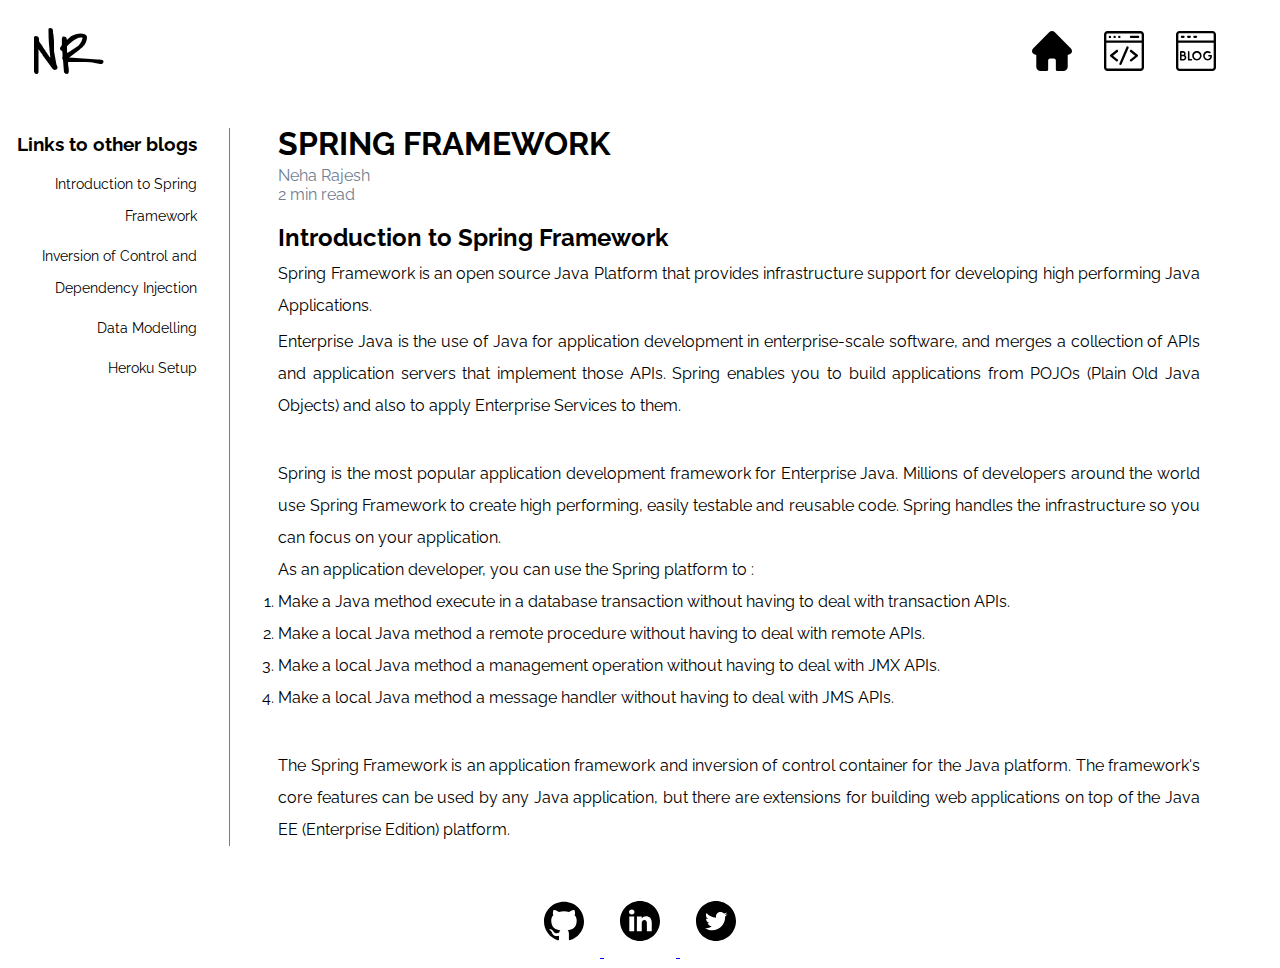
<file: articles/First_IntroToSF.html>
<!DOCTYPE html>
<html lang="en">
<head>
    <meta charset="UTF-8">
    <meta name="viewport" content="width=device-width, initial-scale=1.0">
    <title>Blog | Neha</title>
    <link rel="shortcut icon" type="image/jpg" href="/images/favicon.ico"/>
    <link rel="stylesheet" href="/styles.css">
</head>
<body>
    <nav>
        <div class="brandname">NR</div>
          <div class="container-nav">
            <a class="nav-icon-tag" href="/">
              <img class="nav-icon" src="../images/icons/home-filled.svg"/>
            </a>
            <a class="nav-icon-tag" href="/projects.html">
              <img class="nav-icon" src="../images/icons/projects-unfilled.svg"/>
            </a>
            <a class="nav-icon-tag" href="/blogs.html">
              <img class="nav-icon" src="../images/icons/blog-unfilled.svg"/>
            </a>
        </div>
    </nav>

    <div class="container-blogpage">
        <div class="sidebar">
            <h3>Links to other blogs</h3>
            <div>
                <li> <a class="sidebar-link" href="First_IntroToSF.html">Introduction to Spring Framework</a> </li>
                <li> <a class="sidebar-link" href="Second_DIandIoC.html">Inversion of Control and Dependency Injection</a> </li>
                <li> <a class="sidebar-link" href="DataModelling.html">Data Modelling</a> </li>
                <li> <a class="sidebar-link" href="HerokuSetup.html">Heroku Setup</a> </li>
            </div>
        </div>
        <div class="blogpart">
            <p class="blog-title">SPRING FRAMEWORK</p>
            <p class="blog-stats">Neha Rajesh</p>
            <p class="blog-stats">2 min read</p>
            <p class="blog-section-title">Introduction to Spring Framework</p>
            <p class="blog-section-content">Spring Framework is an open source Java Platform that provides infrastructure support for developing high performing Java Applications.</p>
            <p class="blog-section-content">Enterprise Java is the use of Java for application development in enterprise-scale software, and merges a collection of APIs and application servers that implement those APIs. Spring enables you to build applications from POJOs (Plain Old Java Objects) and also to apply Enterprise Services to them. </p>
            <br>
            <p class="blog-section-content">Spring is the most popular application development framework for Enterprise Java. Millions of developers around the world use Spring Framework to create high performing, easily testable and reusable code. Spring handles the infrastructure so you can focus on your application.</p>
            <p>
                As an application developer, you can use the Spring platform to :
                <li class="blog-list-numbered"> Make a Java method execute in a database transaction without having to deal with transaction APIs. </li>
                <li class="blog-list-numbered"> Make a local Java method a remote procedure without having to deal with remote APIs. </li>
                <li class="blog-list-numbered"> Make a local Java method a management operation without having to deal with JMX APIs. </li>
                <li class="blog-list-numbered"> Make a local Java method a message handler without having to deal with JMS APIs. </li>
            </p>
            <br>
            <p class="blog-section-content">The Spring Framework is an application framework and inversion of control container for the Java platform. The framework's core features can be used by any Java application, but there are extensions for building web applications on top of the Java EE (Enterprise Edition) platform.</p>
        </div>
    </div>

    <footer>
        <div>
          <a class="nav-icon-tag" href="https://github.com/neharajesh">
            <img class="nav-icon" src="../images/icons/github.svg"/>
          </a>
          <a class="nav-icon-tag" href="https://www.linkedin.com/in/neha-rajesh-a95343122/">
            <img class="nav-icon" src="../images/icons/linkedin.svg"/>
          </a>
          <a class="nav-icon-tag" href="https://www.twitter.com/nehkochann/">
            <img class="nav-icon" src="../images/icons/twitter.svg"/>
          </a>
        </div>
    </footer>
</body>
</html>
</file>
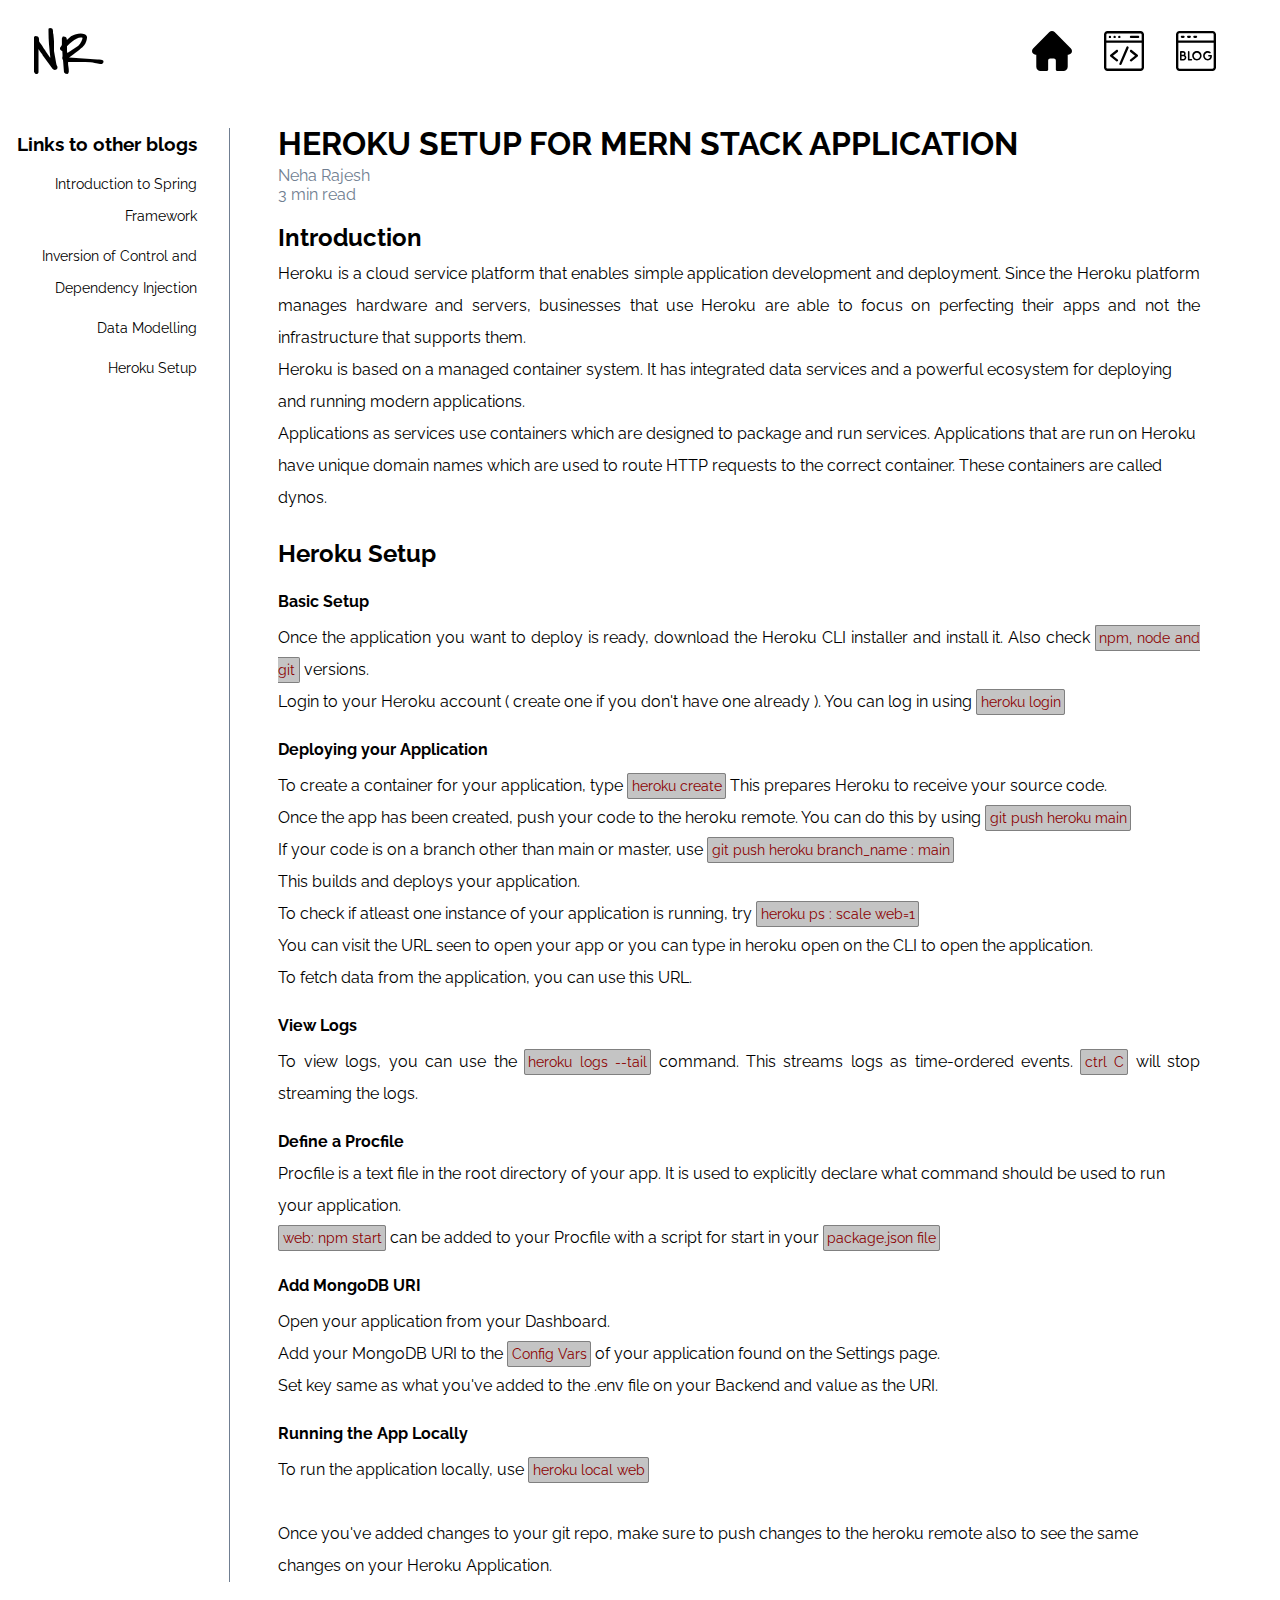
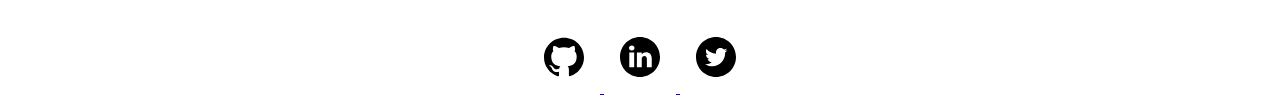
<file: articles/HerokuSetup.html>
<!DOCTYPE html>
<html lang="en">
<head>
    <meta charset="UTF-8">
    <meta name="viewport" content="width=device-width, initial-scale=1.0">
    <title>Blog | Neha</title>
    <link rel="shortcut icon" type="image/jpg" href="/images/favicon.ico"/>
    <link rel="stylesheet" href="../styles.css">
</head>
<body>
    <nav>
        <div class="brandname">NR</div>
          <div class="container-nav">
            <a class="nav-icon-tag" href="/">
              <img class="nav-icon" src="../images/icons/home-filled.svg"/>
            </a>
            <a class="nav-icon-tag" href="/projects.html">
              <img class="nav-icon" src="../images/icons/projects-unfilled.svg"/>
            </a>
            <a class="nav-icon-tag" href="/blogs.html">
              <img class="nav-icon" src="../images/icons/blog-unfilled.svg"/>
            </a>
        </div>
    </nav>

    <div class="container-blogpage">
        <div class="sidebar">
            <h3>Links to other blogs</h3>
            <div>
                <li> <a class="sidebar-link" href="First_IntroToSF.html">Introduction to Spring Framework</a> </li>
                <li> <a class="sidebar-link" href="Second_DIandIoC.html">Inversion of Control and Dependency Injection</a> </li>
                <li> <a class="sidebar-link" href="DataModelling.html">Data Modelling</a> </li>
                <li> <a class="sidebar-link" href="HerokuSetup.html">Heroku Setup</a> </li>
            </div>
        </div>
        <div class="blogpart">
            <p class="blog-title">HEROKU SETUP FOR MERN STACK APPLICATION</p>
            <p class="blog-stats">Neha Rajesh</p>
            <p class="blog-stats">3 min read</p> 
            <p class="blog-section-title">Introduction</p>
            <p class="blog-section-content">Heroku is a cloud service platform that enables simple application development and deployment. Since the Heroku platform manages hardware and servers, businesses that use Heroku are able to focus on perfecting their apps and not the infrastructure that supports them.</p>
            <p>Heroku is based on a managed container system. It has integrated data services and a powerful ecosystem for deploying and running modern applications.</p>
            <p>Applications as services use containers which are designed to package and run services. Applications that are run on Heroku have unique domain names which are used to route HTTP requests to the correct container. These containers are called dynos. </p>

            <p class="blog-section-title">Heroku Setup</p>
            <p class="blog-section-subtitle">Basic Setup</p>
            <p class="blog-section-content">Once the application you want to deploy is ready, download the Heroku CLI installer and install it. Also check <span class="txt-highlighted">npm, node and git</span> versions.</p>
            <p>Login to your Heroku account ( create one if you don't have one already ). You can log in using <span class="txt-highlighted">heroku login</span></p>

            <p class="blog-section-subtitle">Deploying your Application</p>
            <p class="blog-section-content">To create a container for your application, type <span class="txt-highlighted">heroku create</span> This prepares Heroku to receive your source code.</p>
            <p>Once the app has been created, push your code to the heroku remote. You can do this by using <span class="txt-highlighted">git push heroku main</span></p>
            <p>If your code is on a branch other than main or master, use <span class="txt-highlighted">git push heroku branch_name : main</span></p>
            <p>This builds and deploys your application.</p>
            <p>To check if atleast one instance of your application is running, try <span class="txt-highlighted">heroku ps : scale web=1</span></p>
            <p>You can visit the URL seen to open your app or you can type in heroku open on the CLI to open the application.</p>
            <p>To fetch data from the application, you can use this URL.</p>

            <p class="blog-section-subtitle">View Logs</p>
            <p class="blog-section-content">To view logs, you can use the <span class="txt-highlighted">heroku logs --tail</span> command. This streams logs as time-ordered events. <span class="txt-highlighted">ctrl C</span> will stop streaming the logs.</p>

            <p class="blog-section-subtitle">Define a Procfile</p>
            <p>Procfile is a text file in the root directory of your app. It is used to explicitly declare what command should be used to run your application.</p>
            <p><span class="txt-highlighted">web: npm start</span> can be added to your Procfile with a script for start in your <span class="txt-highlighted">package.json file</span> </p>

            <p class="blog-section-subtitle">Add MongoDB URI</p>
            <p class="blog-section-content">Open your application from your Dashboard. </p>
            <p>Add your MongoDB URI to the <span class="txt-highlighted">Config Vars</span> of your application found on the Settings page. </p>
            <p>Set key same as what you've added to the .env file on your Backend and value as the URI.</p>

            <p class="blog-section-subtitle">Running the App Locally</p>
            <p class="blog-section-content">To run the application locally, use <span class="txt-highlighted">heroku local web</span></p>

            <br>

            <p>Once you've added changes to your git repo, make sure to push changes to the heroku remote also to see the same changes on your Heroku Application.</p>
        </div>
    </div>


    <footer>
        <div>
          <a class="nav-icon-tag" href="https://github.com/neharajesh">
            <img class="nav-icon" src="../images/icons/github.svg"/>
          </a>
          <a class="nav-icon-tag" href="https://www.linkedin.com/in/neha-rajesh-a95343122/">
            <img class="nav-icon" src="../images/icons/linkedin.svg"/>
          </a>
          <a class="nav-icon-tag" href="https://www.twitter.com/nehkochann/">
            <img class="nav-icon" src="../images/icons/twitter.svg"/>
          </a>
        </div>
    </footer>
</body>
</html>
</file>
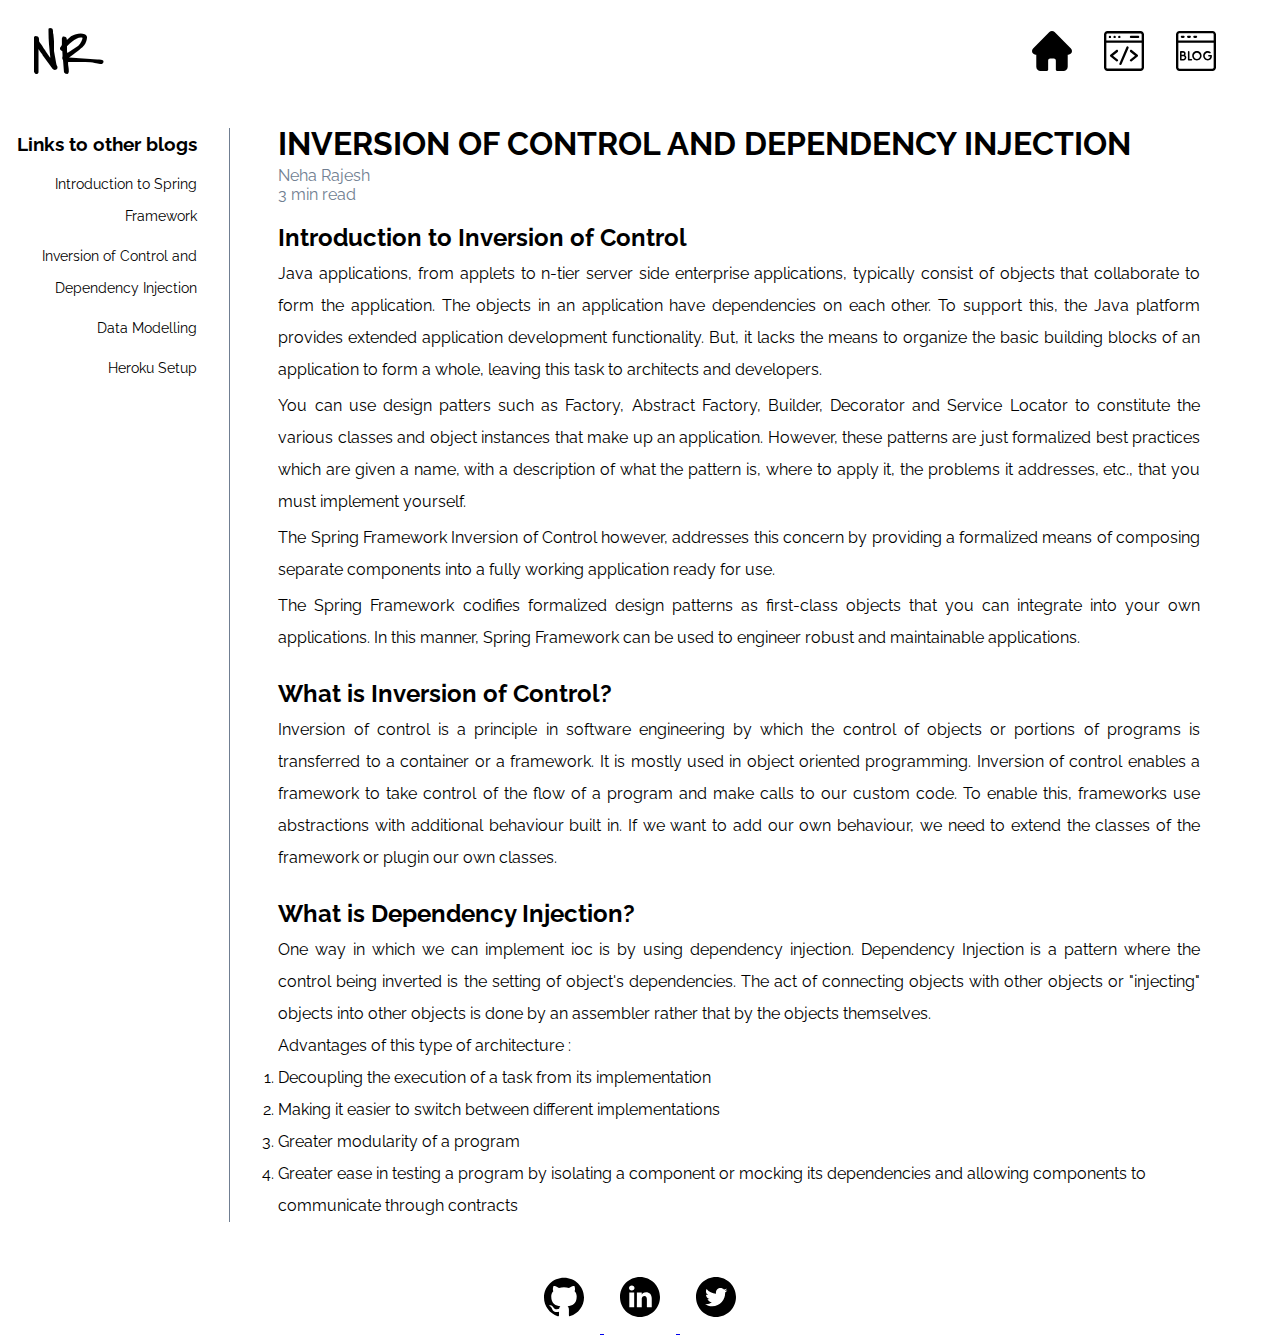
<file: articles/Second_DIandIoC.html>
<!DOCTYPE html>
<html lang="en">
<head>
    <meta charset="UTF-8">
    <meta name="viewport" content="width=device-width, initial-scale=1.0">
    <title>Blog | Neha</title>
    <link rel="shortcut icon" type="image/jpg" href="/images/favicon.ico"/>
    <link rel="stylesheet" href="/styles.css">
</head>
<body>
    <nav>
        <div class="brandname">NR</div>
          <div class="container-nav">
            <a class="nav-icon-tag" href="/">
              <img class="nav-icon" src="../images/icons/home-filled.svg"/>
            </a>
            <a class="nav-icon-tag" href="/projects.html">
              <img class="nav-icon" src="../images/icons/projects-unfilled.svg"/>
            </a>
            <a class="nav-icon-tag" href="/blogs.html">
              <img class="nav-icon" src="../images/icons/blog-unfilled.svg"/>
            </a>
        </div>
    </nav>

    <div class="container-blogpage">
        <div class="sidebar">
            <h3>Links to other blogs</h3>
            <div>
                <li> <a class="sidebar-link" href="First_IntroToSF.html">Introduction to Spring Framework</a> </li>
                <li> <a class="sidebar-link" href="Second_DIandIoC.html">Inversion of Control and Dependency Injection</a> </li>
                <li> <a class="sidebar-link" href="DataModelling.html">Data Modelling</a> </li>
                <li> <a class="sidebar-link" href="HerokuSetup.html">Heroku Setup</a> </li>
            </div>
        </div>

        <div class="blogpart">
            <p class="blog-title">INVERSION OF CONTROL AND DEPENDENCY INJECTION</p>
            <p class="blog-stats">Neha Rajesh</p>
            <p class="blog-stats">3 min read</p>

            <p class="blog-section-title">Introduction to Inversion of Control</p>
            <p class="blog-section-content">Java applications, from applets to n-tier server side enterprise applications, typically consist of objects that collaborate to form the application. The objects in an application have dependencies on each other. To support this, the Java platform provides extended application development functionality. But, it lacks the means to organize the basic building blocks of an application to form a whole, leaving this task to architects and developers.</p>
            <p class="blog-section-content">You can use design patters such as Factory, Abstract Factory, Builder, Decorator and Service Locator to constitute the various classes and object instances that make up an application. However, these patterns are just formalized best practices which are given a name, with a description of what the pattern is, where to apply it, the problems it addresses, etc., that you must implement yourself.</p>
            <p class="blog-section-content">The Spring Framework Inversion of Control however, addresses this concern by providing a formalized means of composing separate components into a fully working application ready for use.</p>
            <p class="blog-section-content">The Spring Framework codifies formalized design patterns as first-class objects that you can integrate into your own applications. In this manner, Spring Framework can be used to engineer robust and maintainable applications.</p>

            <p class="blog-section-title">What is Inversion of Control?</p>
            <p class="blog-section-content">Inversion of control is a principle in software engineering by which the control of objects or portions of programs is transferred to a container or a framework. It is mostly used in object oriented programming. Inversion of control enables a framework to take control of the flow of a program and make calls to our custom code. To enable this, frameworks use abstractions with additional behaviour built in. If we want to add our own behaviour, we need to extend the classes of the framework or plugin our own classes.</p>

            <p class="blog-section-title">What is Dependency Injection?</p>
            <p class="blog-section-content">One way in which we can implement ioc is by using dependency injection. Dependency Injection is a pattern where the control being inverted is the setting of object's dependencies. The act of connecting objects with other objects or "injecting" objects into other objects is done by an assembler rather that by the objects themselves.</p>
            <p>Advantages of this type of architecture :</p>
            <li class="blog-list-numbered"> Decoupling the execution of a task from its implementation </li>
            <li class="blog-list-numbered"> Making it easier to switch between different implementations </li>
            <li class="blog-list-numbered"> Greater modularity of a program </li>
            <li class="blog-list-numbered"> Greater ease in testing a program by isolating a component or mocking its dependencies and allowing components to communicate through contracts </li>


        </div>
    </div>

    <footer>
        <div>
          <a class="nav-icon-tag" href="https://github.com/neharajesh">
            <img class="nav-icon" src="../images/icons/github.svg"/>
          </a>
          <a class="nav-icon-tag" href="https://www.linkedin.com/in/neha-rajesh-a95343122/">
            <img class="nav-icon" src="../images/icons/linkedin.svg"/>
          </a>
          <a class="nav-icon-tag" href="https://www.twitter.com/nehkochann/">
            <img class="nav-icon" src="../images/icons/twitter.svg"/>
          </a>
        </div>
    </footer>
</body>
</html>
</file>
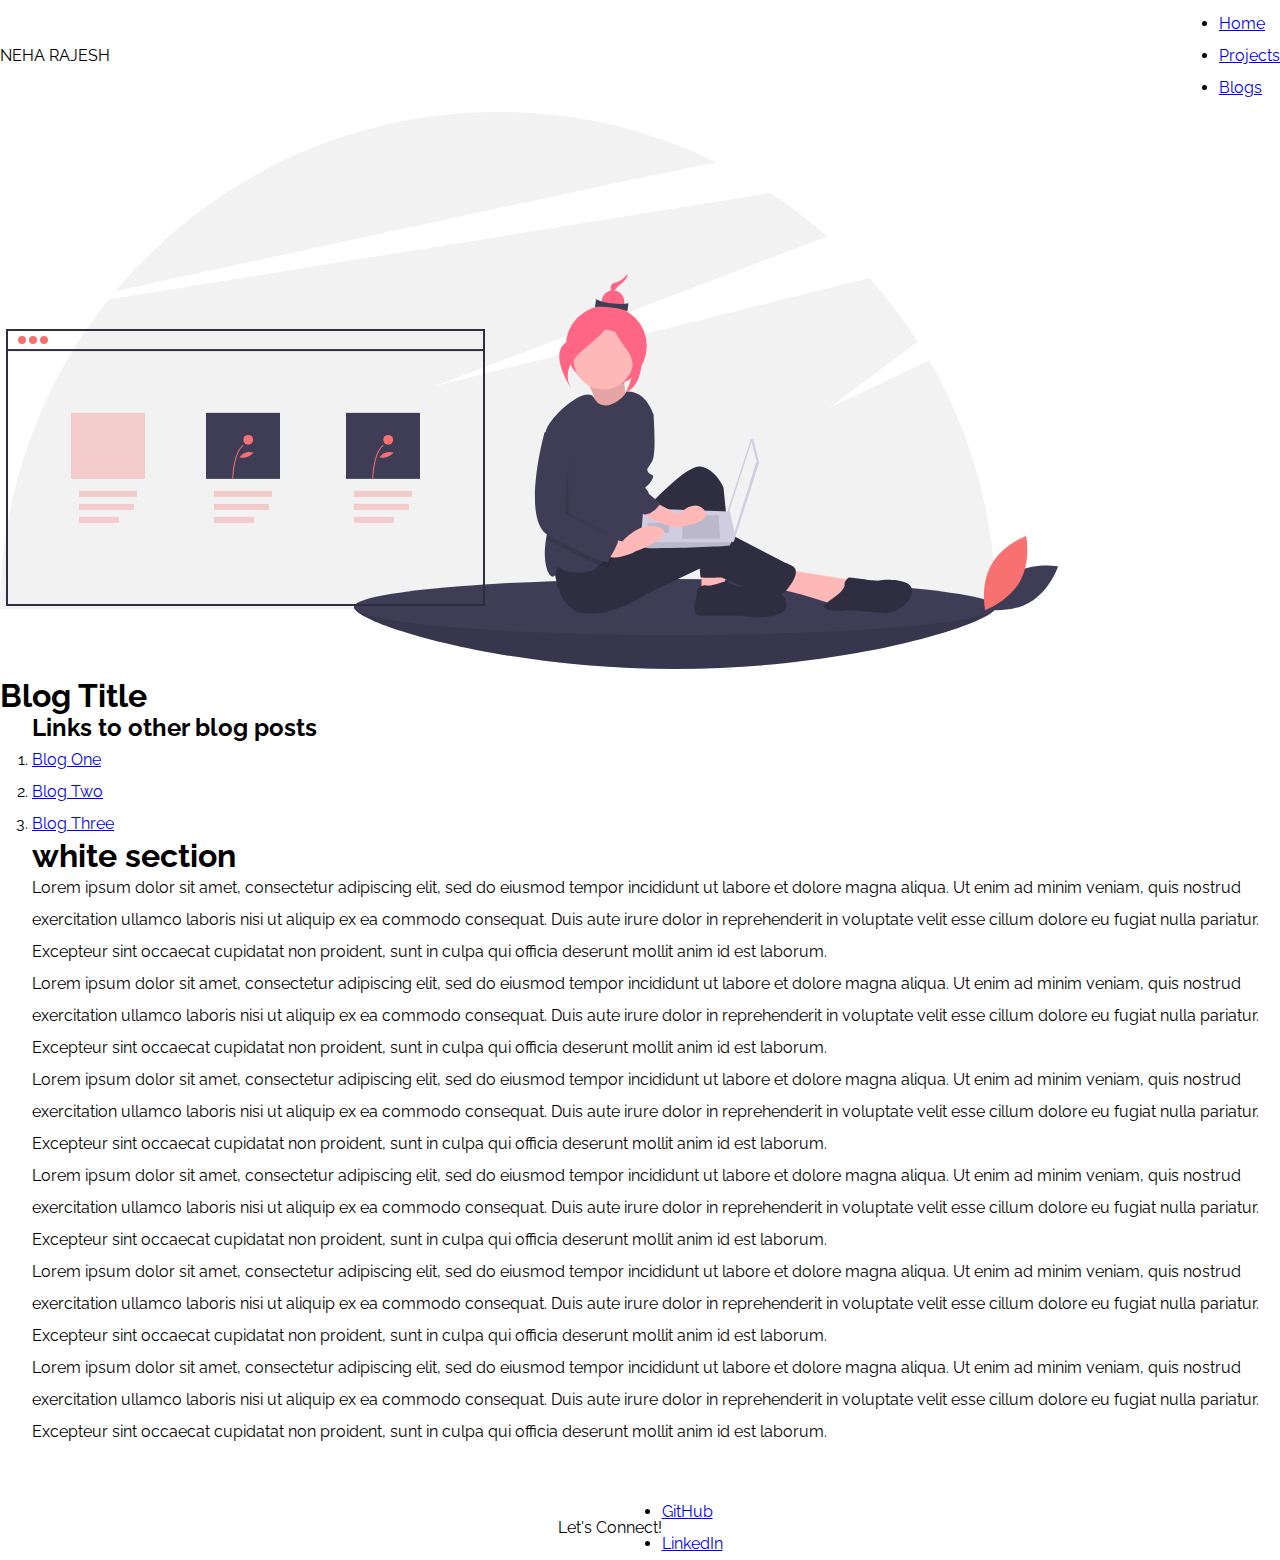
<file: lib/blogreader.html>
<!DOCTYPE html>
<html lang="en">
<head>
    <meta charset="UTF-8">
    <meta name="viewport" content="width=device-width, initial-scale=1.0">
    <title>Blog Reader</title>
    <link rel="shortcut icon" type="image/jpg" href="/images/favicon.ico"/>
    <link rel="stylesheet" href="/styles.css">
</head>
<body>
    <nav class="navigation container">
        <div class="nav-brand">NEHA RAJESH</div>
        <ul class="list-no-bullet nav-pills">
            <li class="list-item-inline">
                <a class="link" href="/">Home</a>
            </li>
            <li class="list-item-inline">
                <a class="link" href="/projects.html">Projects</a>
            </li>
            <li class="list-item-inline">
                <a class="link link-active" href="/blogs.html">Blogs</a>
            </li>
        </ul>
    </nav>

    <header class="hero">
        <img class="hero-image" src="/images/webdev.svg"/>
        <h1 class="hero-heading">Blog Title</h1>
    </header>

    <aside>
        <section class="section ow">
            <h2>Links to other blog posts</h2>
            <ol class="aside-list">
                <li> <a href="/">Blog One </a> </li>
                <li> <a href="/">Blog Two </a> </li>
                <li> <a href="/">Blog Three </a> </li>
            </ol>
        </section>
    </aside>

    <section class="blog-post section">
        <h1>white section</h1>
        <div class="blog-content container">
            <p>Lorem ipsum dolor sit amet, consectetur adipiscing elit, sed do eiusmod tempor incididunt ut labore et dolore magna aliqua. Ut enim ad minim veniam, quis nostrud exercitation ullamco laboris nisi ut aliquip ex ea commodo consequat. Duis aute irure dolor in reprehenderit in voluptate velit esse cillum dolore eu fugiat nulla pariatur. Excepteur sint occaecat cupidatat non proident, sunt in culpa qui officia deserunt mollit anim id est laborum.</p>
            <p>Lorem ipsum dolor sit amet, consectetur adipiscing elit, sed do eiusmod tempor incididunt ut labore et dolore magna aliqua. Ut enim ad minim veniam, quis nostrud exercitation ullamco laboris nisi ut aliquip ex ea commodo consequat. Duis aute irure dolor in reprehenderit in voluptate velit esse cillum dolore eu fugiat nulla pariatur. Excepteur sint occaecat cupidatat non proident, sunt in culpa qui officia deserunt mollit anim id est laborum.</p><p>Lorem ipsum dolor sit amet, consectetur adipiscing elit, sed do eiusmod tempor incididunt ut labore et dolore magna aliqua. Ut enim ad minim veniam, quis nostrud exercitation ullamco laboris nisi ut aliquip ex ea commodo consequat. Duis aute irure dolor in reprehenderit in voluptate velit esse cillum dolore eu fugiat nulla pariatur. Excepteur sint occaecat cupidatat non proident, sunt in culpa qui officia deserunt mollit anim id est laborum.</p><p>Lorem ipsum dolor sit amet, consectetur adipiscing elit, sed do eiusmod tempor incididunt ut labore et dolore magna aliqua. Ut enim ad minim veniam, quis nostrud exercitation ullamco laboris nisi ut aliquip ex ea commodo consequat. Duis aute irure dolor in reprehenderit in voluptate velit esse cillum dolore eu fugiat nulla pariatur. Excepteur sint occaecat cupidatat non proident, sunt in culpa qui officia deserunt mollit anim id est laborum.</p><p>Lorem ipsum dolor sit amet, consectetur adipiscing elit, sed do eiusmod tempor incididunt ut labore et dolore magna aliqua. Ut enim ad minim veniam, quis nostrud exercitation ullamco laboris nisi ut aliquip ex ea commodo consequat. Duis aute irure dolor in reprehenderit in voluptate velit esse cillum dolore eu fugiat nulla pariatur. Excepteur sint occaecat cupidatat non proident, sunt in culpa qui officia deserunt mollit anim id est laborum.</p><p>Lorem ipsum dolor sit amet, consectetur adipiscing elit, sed do eiusmod tempor incididunt ut labore et dolore magna aliqua. Ut enim ad minim veniam, quis nostrud exercitation ullamco laboris nisi ut aliquip ex ea commodo consequat. Duis aute irure dolor in reprehenderit in voluptate velit esse cillum dolore eu fugiat nulla pariatur. Excepteur sint occaecat cupidatat non proident, sunt in culpa qui officia deserunt mollit anim id est laborum.</p>
        </div>
    </section>

    <footer class="footer">
        <div class="footer-heading">Let's Connect!</div>
        <ul class="list-no-bullet link-social">
            <li class="list-item-inline"> <a class="link" href="https://github.com/neharajesh">GitHub</a> </li>
            <li class="list-item-inline"> <a class="link" href="https://www.linkedin.com/in/neha-rajesh-a95343122/">LinkedIn</a> </li>
        </ul>
    </footer>

</body>
</html>
</file>
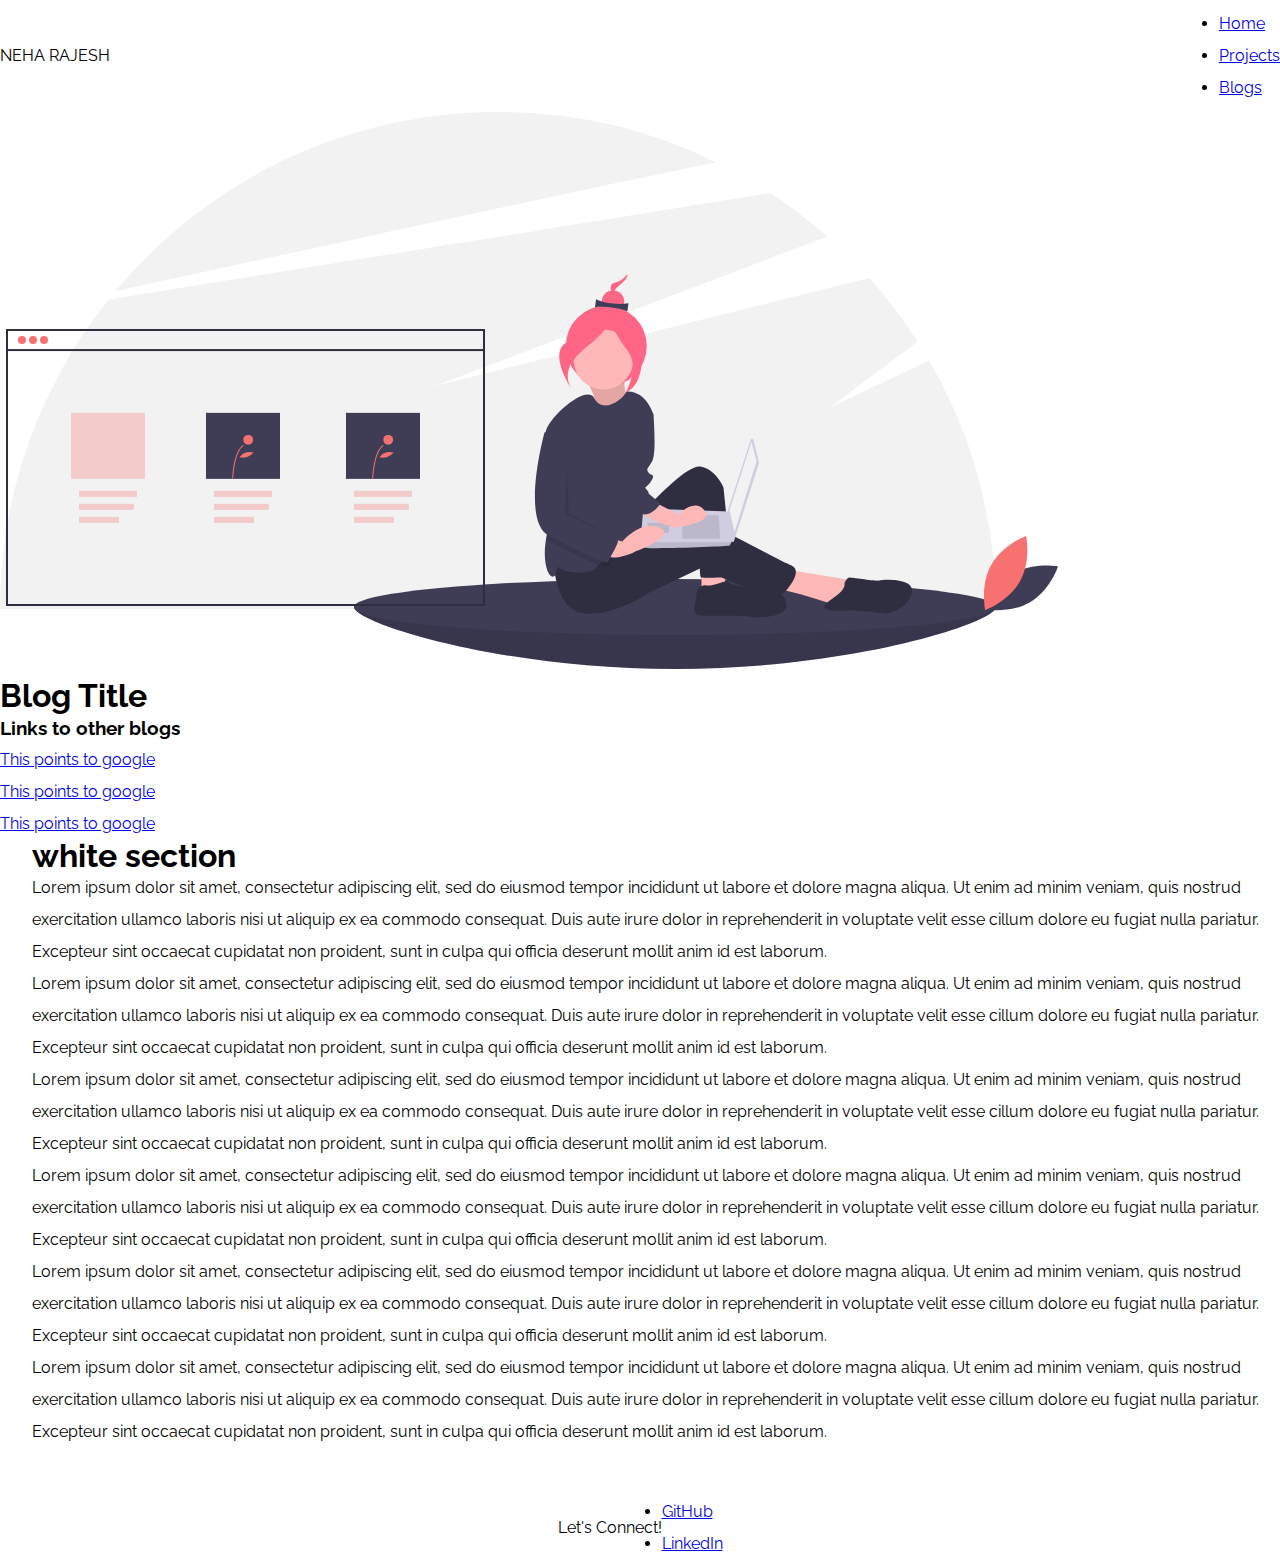
<file: lib/columnstrial.html>
<!DOCTYPE html>
<html lang="en">
<head>
    <meta charset="UTF-8">
    <meta name="viewport" content="width=device-width, initial-scale=1.0">
    <title>Blog Reader</title>
    <link rel="shortcut icon" type="image/jpg" href="/images/favicon.ico"/>
    <link rel="stylesheet" href="/styles.css">
</head>
<body>
    <nav class="navigation container">
        <div class="nav-brand">NEHA RAJESH</div>
        <ul class="list-no-bullet nav-pills">
            <li class="list-item-inline">
                <a class="link" href="/">Home</a>
            </li>
            <li class="list-item-inline">
                <a class="link" href="/projects.html">Projects</a>
            </li>
            <li class="list-item-inline">
                <a class="link link-active" href="/blogs.html">Blogs</a>
            </li>
        </ul>
    </nav>

    <header class="hero">
        <img class="hero-image" src="/images/webdev.svg"/>
        <h1 class="hero-heading">Blog Title</h1>
    </header>

    <!-- ADDING COLUMNS HERE -->
    <!-- REMOVE ASIDE, CREATE IT AS A COLUMN -->
    <!-- AND ADD COLUMNS FOR SECTION TITLE AND BLOG CONTENT-->
    <div class="row">
        <div class= "column column-right">
            <h3>Links to other blogs</h3>
            <ol>
                <li> <a href="https://google.com">This points to google</a> </li>
                <li> <a href="https://google.com">This points to google</a> </li>
                <li> <a href="https://google.com">This points to google</a> </li>
            </ol>
        </div>

        <div class="blog-column column-left">
            <section class="blog-post section">
                <h1>white section</h1>
                <div class="container container-center">
                    <p>Lorem ipsum dolor sit amet, consectetur adipiscing elit, sed do eiusmod tempor incididunt ut labore et dolore magna aliqua. Ut enim ad minim veniam, quis nostrud exercitation ullamco laboris nisi ut aliquip ex ea commodo consequat. Duis aute irure dolor in reprehenderit in voluptate velit esse cillum dolore eu fugiat nulla pariatur. Excepteur sint occaecat cupidatat non proident, sunt in culpa qui officia deserunt mollit anim id est laborum.</p>
                    <p>Lorem ipsum dolor sit amet, consectetur adipiscing elit, sed do eiusmod tempor incididunt ut labore et dolore magna aliqua. Ut enim ad minim veniam, quis nostrud exercitation ullamco laboris nisi ut aliquip ex ea commodo consequat. Duis aute irure dolor in reprehenderit in voluptate velit esse cillum dolore eu fugiat nulla pariatur. Excepteur sint occaecat cupidatat non proident, sunt in culpa qui officia deserunt mollit anim id est laborum.</p><p>Lorem ipsum dolor sit amet, consectetur adipiscing elit, sed do eiusmod tempor incididunt ut labore et dolore magna aliqua. Ut enim ad minim veniam, quis nostrud exercitation ullamco laboris nisi ut aliquip ex ea commodo consequat. Duis aute irure dolor in reprehenderit in voluptate velit esse cillum dolore eu fugiat nulla pariatur. Excepteur sint occaecat cupidatat non proident, sunt in culpa qui officia deserunt mollit anim id est laborum.</p><p>Lorem ipsum dolor sit amet, consectetur adipiscing elit, sed do eiusmod tempor incididunt ut labore et dolore magna aliqua. Ut enim ad minim veniam, quis nostrud exercitation ullamco laboris nisi ut aliquip ex ea commodo consequat. Duis aute irure dolor in reprehenderit in voluptate velit esse cillum dolore eu fugiat nulla pariatur. Excepteur sint occaecat cupidatat non proident, sunt in culpa qui officia deserunt mollit anim id est laborum.</p><p>Lorem ipsum dolor sit amet, consectetur adipiscing elit, sed do eiusmod tempor incididunt ut labore et dolore magna aliqua. Ut enim ad minim veniam, quis nostrud exercitation ullamco laboris nisi ut aliquip ex ea commodo consequat. Duis aute irure dolor in reprehenderit in voluptate velit esse cillum dolore eu fugiat nulla pariatur. Excepteur sint occaecat cupidatat non proident, sunt in culpa qui officia deserunt mollit anim id est laborum.</p><p>Lorem ipsum dolor sit amet, consectetur adipiscing elit, sed do eiusmod tempor incididunt ut labore et dolore magna aliqua. Ut enim ad minim veniam, quis nostrud exercitation ullamco laboris nisi ut aliquip ex ea commodo consequat. Duis aute irure dolor in reprehenderit in voluptate velit esse cillum dolore eu fugiat nulla pariatur. Excepteur sint occaecat cupidatat non proident, sunt in culpa qui officia deserunt mollit anim id est laborum.</p>
                </div>
            </section>
        </div>
    </div>

    <footer class="footer">
        <div class="footer-heading">Let's Connect!</div>
        <ul class="list-no-bullet link-social">
            <li class="list-item-inline"> <a class="link" href="https://github.com/neharajesh">GitHub</a> </li>
            <li class="list-item-inline"> <a class="link" href="https://www.linkedin.com/in/neha-rajesh-a95343122/">LinkedIn</a> </li>
        </ul>
    </footer>

</body>
</html>
</file>
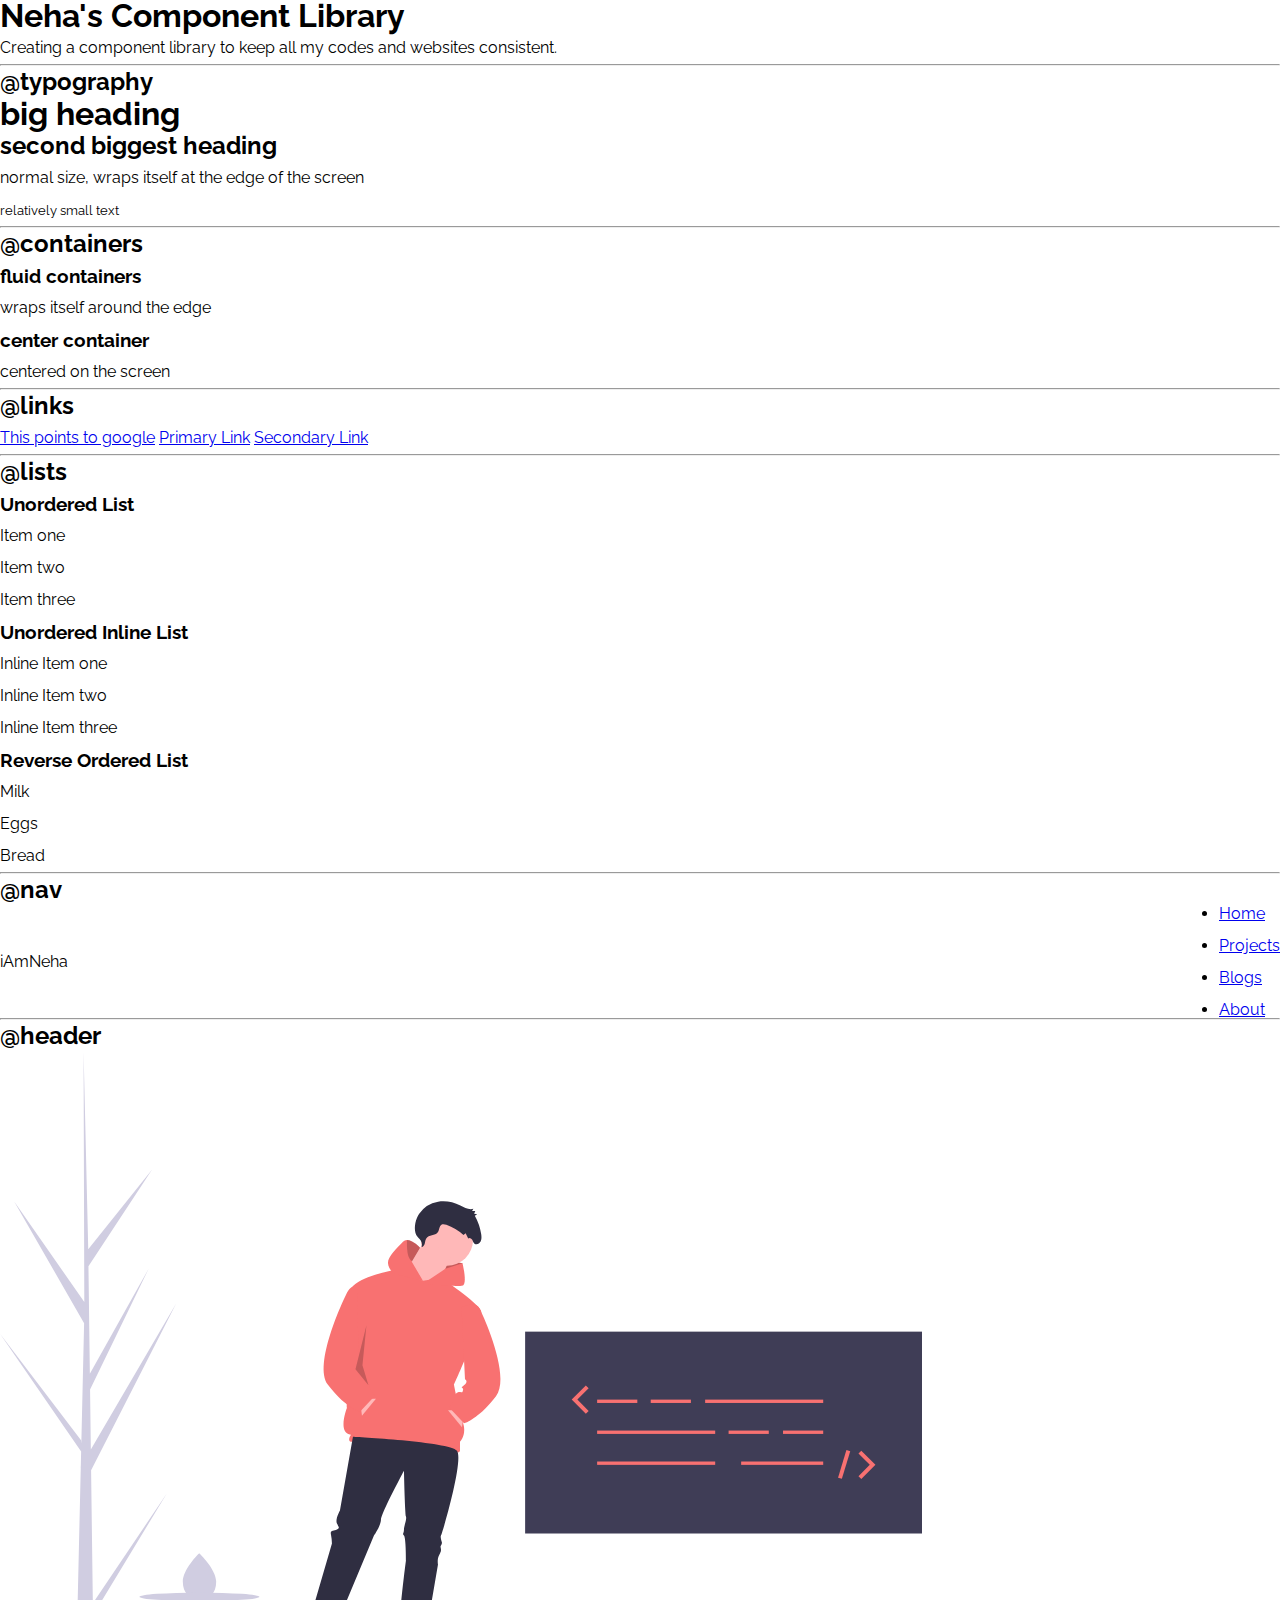
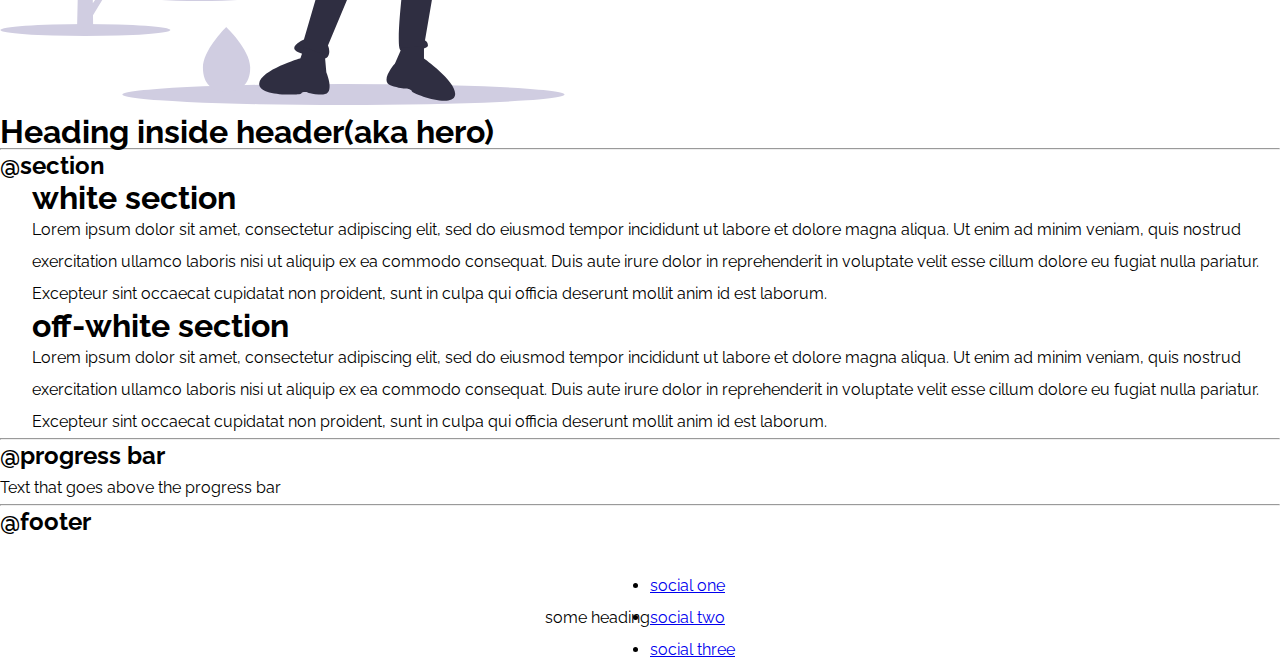
<file: lib/components.html>
<!DOCTYPE html>
<html lang="en">
<head>
    <meta charset="UTF-8">
    <meta name="viewport" content="width=device-width, initial-scale=1.0">
    <title>Components</title>
    <link rel="stylesheet" href="/styles.css">
</head>

<body>
    <h1>Neha's Component Library</h1>
    <p>Creating a component library to keep all my codes and websites consistent.</p>

    <hr>

    <h2>@typography</h2>
    <h1>big heading</h1>
    <h2>second biggest heading</h2>
    <p class="text">normal size, wraps itself at the edge of the screen</p>
    <small class="text">relatively small text</small>

    <hr>

    <h2>@containers</h2>
    <h3>fluid containers</h3>
    <div class="container">wraps itself around the edge</div>
    <h3>center container</h3>
    <div class="container container-center">centered on the screen</div>

    <hr>
    
    <h2>@links</h2>
    <a href="https://google.com" class="link link-secondary">This points to google</a>
    <a href="/" class="link link-primary">Primary Link</a>
    <a href="/" class="link link-secondary">Secondary Link</a>

    <hr>

    <h2>@lists</h2>
    <h3>Unordered List</h3>
    <ul class="list-no-bullet">
        <li>Item one</li>
        <li>Item two</li>
        <li>Item three</li>
    </ul>
    <h3>Unordered Inline List</h3>
    <ul class="list-no-bullet">
        <li class="list-item-inline">Inline Item one</li>
        <li class="list-item-inline">Inline Item two</li>
        <li class="list-item-inline">Inline Item three</li>
    </ul>
    <h3>Reverse Ordered List</h3>
    <ol reversed>
        <li>Milk</li>
        <li>Eggs</li>
        <li>Bread</li>
    </ol>

    <hr>

    <h2>@nav</h2>
    <nav class="navigation container">
        <div class="nav-brand">iAmNeha</div>
        <ul class="list-no-bullet nav-pills">
            <li class="list-item-inline">
                <a class="link link-active" href="/">Home</a>
            </li>
            <li class="list-item-inline">
                <a class="link" href="/">Projects</a>
            </li>
            <li class="list-item-inline">
                <a class="link" href="/">Blogs</a>
            </li>
            <li class="list-item-inline">
                <a class="link" href="/">About</a>
            </li>
        </ul>
    </nav>

    <hr>

    <h2>@header</h2>
    <header class="hero">
        <img class="hero-image" src="/images/hackermindset.svg"/>
        <h1 class="hero-heading">Heading inside <span style="color: var(--primary-color)">header(aka hero)</span></h1>
    </header>

    <hr>

    <h2>@section</h2>
    <section class="section">
        <h1>white section</h1>
        <div class="container container-center">
            <p>Lorem ipsum dolor sit amet, consectetur adipiscing elit, sed do eiusmod tempor incididunt ut labore et dolore magna aliqua. Ut enim ad minim veniam, quis nostrud exercitation ullamco laboris nisi ut aliquip ex ea commodo consequat. Duis aute irure dolor in reprehenderit in voluptate velit esse cillum dolore eu fugiat nulla pariatur. Excepteur sint occaecat cupidatat non proident, sunt in culpa qui officia deserunt mollit anim id est laborum.</p>
        </div>
    </section>
    <section class="section ow">
        <h1>off-white section</h1>
        <div class="container container-center">
            <p>Lorem ipsum dolor sit amet, consectetur adipiscing elit, sed do eiusmod tempor incididunt ut labore et dolore magna aliqua. Ut enim ad minim veniam, quis nostrud exercitation ullamco laboris nisi ut aliquip ex ea commodo consequat. Duis aute irure dolor in reprehenderit in voluptate velit esse cillum dolore eu fugiat nulla pariatur. Excepteur sint occaecat cupidatat non proident, sunt in culpa qui officia deserunt mollit anim id est laborum.</p>
        </div>
    </section>

    <hr>

    <h2>@progress bar</h2>
    <p class="progress-text">Text that goes above the progress bar</p>
    <div class="progress-meter">
        <span style="width: 50%"></span>
    </div>

    <hr>

    <h2>@footer</h2>
    <footer class="footer">
        <div class="footer-heading">some heading</div>
        <ul class="list-no-bullet link-social">
            <li class="list-item-inline"> <a class="link" href="/">social one </a> </li>
            <li class="list-item-inline"> <a class="link" href="/">social two </a> </li>
            <li class="list-item-inline"> <a class="link" href="/">social three </a> </li>
        </ul>
    </footer>
</body>
</html>
</file>
<file: styles.css>
@import url('https://fonts.googleapis.com/css2?family=Covered+By+Your+Grace&display=swap'); /*logo*/
@import url('https://fonts.googleapis.com/css2?family=Raleway:wght@100;300;400;700&display=swap');

* {
    scrollbar-width: none;
    margin: 0;
    padding: 0;
    box-sizing: border-box;
    line-height: 2rem;
}

body {
    font-family: 'Raleway', sans-serif;
}

/* Utility Classes */
.bg-navy { background-color: navy; }

.margin-1 { margin: 1rem; }
.padding-1 { padding: 1rem; }

.font-bold { font-weight: bold; }
.font-large { font-size: 1.8em; }

.container-vertical {
    display: flex;
}
.container-horizontal {
    display: flex;
}
.container-centered {
    display: grid;
    place-items: center;
}

/* HEADER */
nav {
    height: 7rem;
    width: 100vw;
    display: flex;
    justify-content: space-between;
    place-items: center;
    margin-bottom: 0;
}

.brandname {
    font-size: 3.8em;
    margin-left: 2rem;
    font-family: 'Covered By Your Grace', cursive;
    place-items: center;
}

.container-nav {
    width: 15rem;
    height: 100%;
    padding: 0.5rem;
    display: flex;
    place-items: center;
    margin-right: 2rem;
}

.nav-icon {
    height: 2.5rem;
    margin: 1rem;
}

/* About Me Section */
section {
    margin-left: 2rem;
}

.img-about-me {
    width: 20rem;
    height: 100%;
}
.section-text {
    font-size: 1.5em;
    width: 60vw;
    padding-left: 3vw;
}

.section-text p {
    margin: 0.5rem;
    padding: 0.35rem;
}

.button-home {
    display: flex;
    place-content: center;
    width: 60rem;
    margin: 0rem 20rem;
}

.container-links {
    display: flex;
    justify-content: center;
}

.container-link {
    width: 15rem;
    text-align: center;
    margin: 0 2rem;
    background: navy;
    border: 2px solid transparent;
    border-radius: 999px;
}

.container-link a {
    color: white;
    text-decoration: none;
}

.container-link a:hover {
    font-style: italic;
}

/* Project Page */
.container-page {
    width: 100vw;
    display: flex;
    flex-direction: column;
    place-items: center;
}

.container-content {
    border: 1px solid #707E91;
    border-radius: 3px;
    padding: 1.2rem;
    padding-left: 1.8rem;
    width: 42rem;
    margin: 1rem;
}

.project-badge {
    font-size: 0.65em;
    border: 1px solid #ADE8F4;
    border-radius: 3px;
    padding: 0.2rem;
    background-color: #ADE8F4;
    color: black;
}

.button-primary {
    background-color: navy;
    border-radius: 3px;
    border: 2px solid navy;
    color: white;
    padding: 0.2rem 0.5rem;
    text-decoration: none;
    margin-right: 0.5rem;
    font-size: 0.9em;    
}

.button-secondary {
    border: 2px solid #D8DBE2;
    background: #D8DBE2;
    border-radius: 3px;
    padding: 0.2rem 0.5rem;
    text-decoration: none;
    color: black;    
    font-size: 0.9em;
}

/* Blog Page */
.container-blogpage {
    width: 100vw;    
    display: flex;
    flex-direction: row;
    margin-top: 1rem;
}

.sidebar {
    width: 18vw;
    margin-right: 1rem;
    padding-right: 2rem;
    text-align: right;
    border-right: 0.5px solid #707E91;
}

.sidebar li {
    list-style: none;
    margin: 0.5rem 0; 
}

.sidebar-link {
    font-size: 0.9em;
    text-decoration: none;
    color: black;
}

.sidebar-link:hover {
    text-decoration: underline;
}

.blogpart {
    width: 72vw;
    margin-left: 2rem; 
}

.blog-title {
    font-size: 2rem;
    font-weight: bold;
}

.blog-stats {
    color: #707E91;
    margin: 0;
    padding: 0;
    height: 1.2rem;
}

.blog-section-title {
    font-size: 1.5em;
    font-weight: bold;
    margin-top: 1.5rem;
}

.blog-section-subtitle {
    margin-top: 1rem;
    font-weight: bold;
}

.blog-section-content {
    margin-top: 0.25rem;
    text-align: justify;
}

.blog-list-numbered {
    list-style: decimal;
}

pre {
    border: none;
    border-radius: 5px;
    height: auto;
    width: 30vw;
    margin: 1rem 0;
    margin-left: 3rem;
    padding: 1rem 0.5rem;
    display: block;
    background: rgb(202, 202, 202);
}

.txt-highlighted {
    font-size: 0.9em;
    padding: 0.2rem;
    color: darkred;
    background: rgb(196, 196, 196);
    border: 0.75px solid grey;
    border-radius: 2px;
}

/* FOOTER */
footer {
    height: 6rem;
    width: 100vw;
    display: flex;
    flex-direction: row;
    place-items: center;
    place-content: center;
    padding-top: 4rem;
}

.social-link-list {
    list-style: none;
}

.social-link {
    text-decoration: none;
}
</file>
